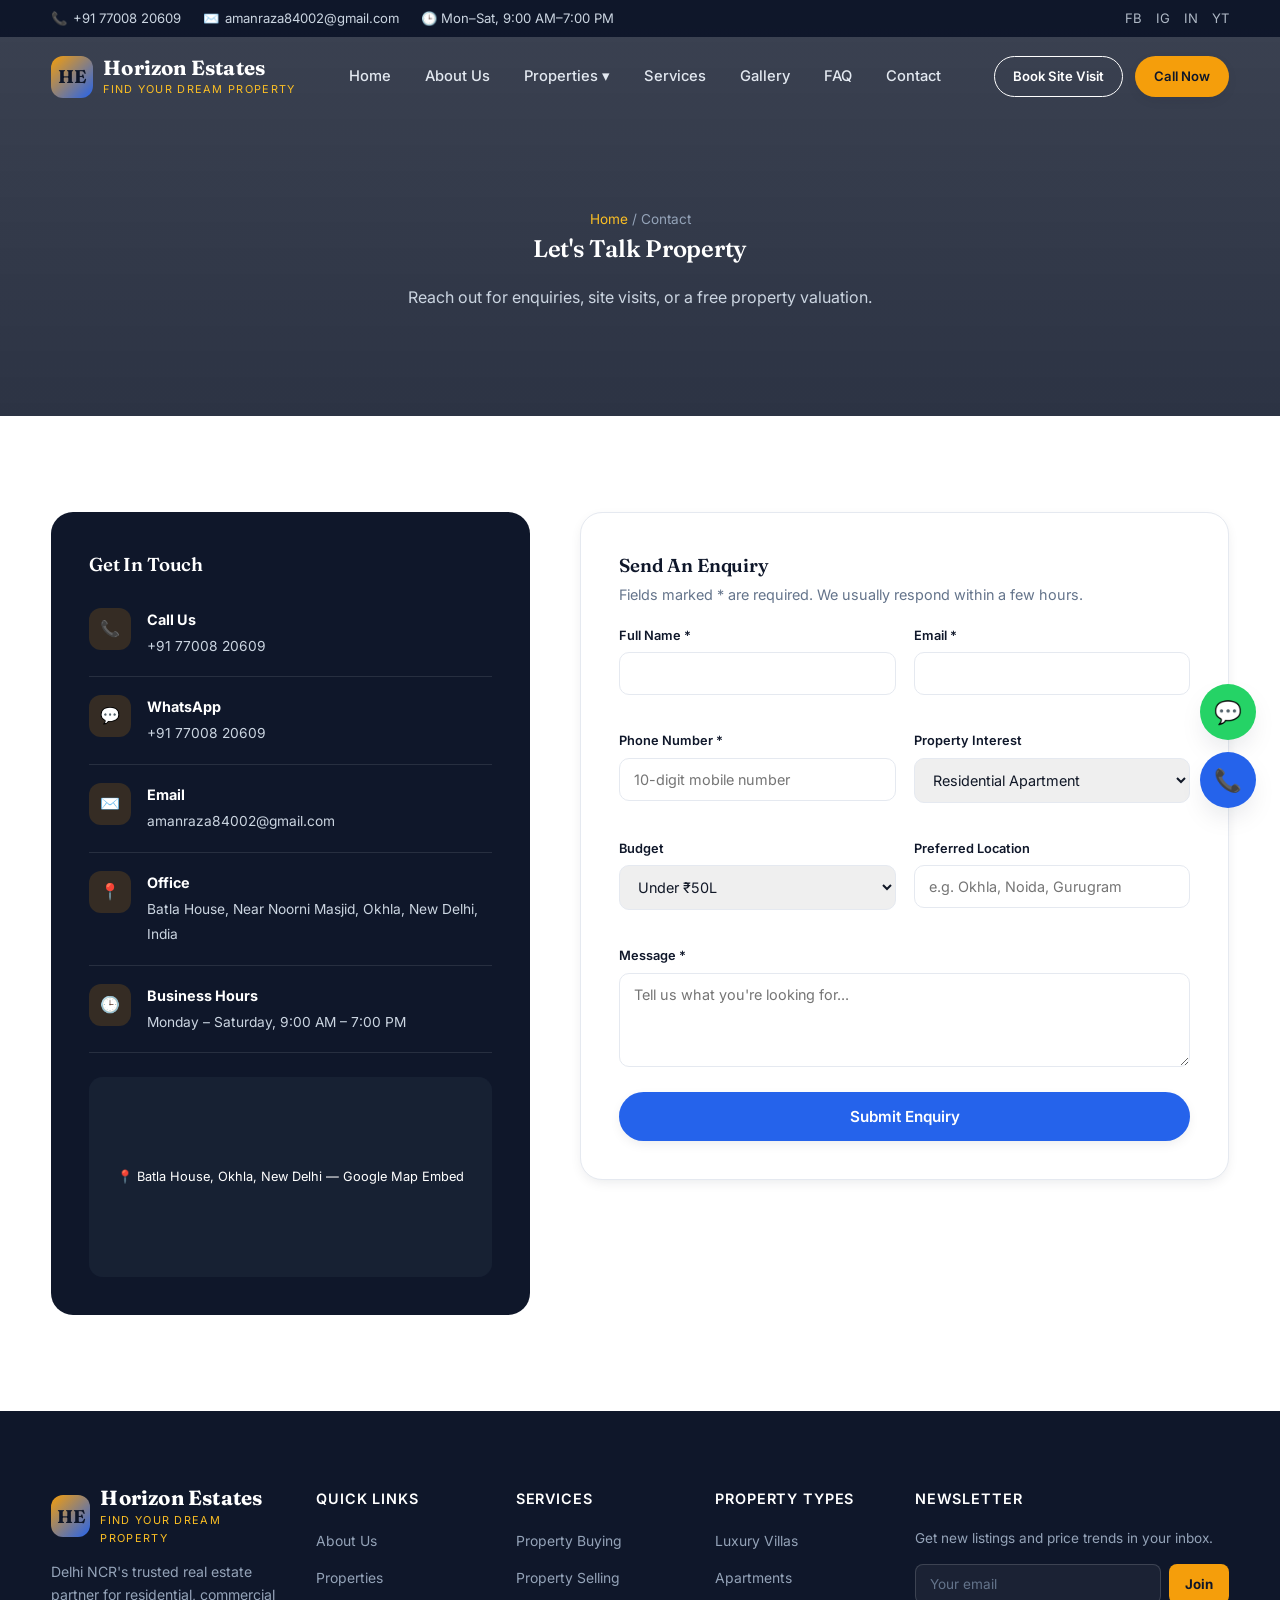
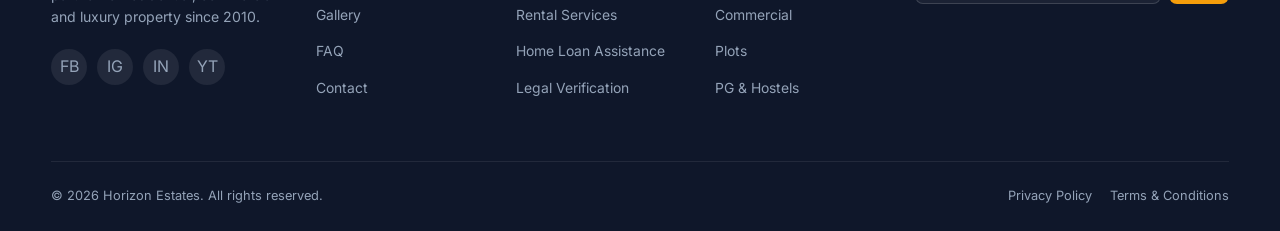
<file: contact.html>
<!DOCTYPE html>
<html lang="en">
<head>
<meta charset="UTF-8">
<meta name="viewport" content="width=device-width, initial-scale=1.0">
<title>Contact Us | Horizon Estates — Book A Site Visit in Delhi NCR</title>
<meta name="description" content="Get in touch with Horizon Estates for property enquiries, site visits and investment guidance. Call +91 77008 20609 or visit our Okhla, New Delhi office.">
<link rel="canonical" href="https://www.horizonestates.in/contact.html">
<meta property="og:title" content="Contact Horizon Estates">
<meta property="og:description" content="Book a site visit or speak with a Horizon Estates property advisor today.">
<meta property="og:type" content="website">
<link rel="preconnect" href="https://fonts.googleapis.com">
<link href="https://fonts.googleapis.com/css2?family=Fraunces:opsz,wght@9..144,500;9..144,600;9..144,700&family=Inter:wght@400;500;600;700;800&display=swap" rel="stylesheet">
<link rel="stylesheet" href="style.css">
</head>
<body>

<div id="page-loader"><div class="loader-ring"></div><div class="loader-brand">Horizon Estates</div></div>
<div class="drawer-backdrop" id="drawerBackdrop"></div>
<nav class="mobile-drawer" id="mobileDrawer">
  <button class="close-drawer" id="closeDrawer" aria-label="Close menu">&times;</button>
  <a href="index.html">Home</a><a href="about.html">About Us</a><a href="properties.html">Properties</a>
  <a href="services.html">Services</a><a href="gallery.html">Gallery</a><a href="faq.html">FAQ</a><a href="contact.html">Contact</a>
  <a href="tel:+917700820609" style="color:#F59E0B;">Call +91 77008 20609</a>
</nav>

<div class="topbar"><div class="container">
  <div class="topbar-links"><span>📞 <a href="tel:+917700820609">+91 77008 20609</a></span><span>✉️ <a href="mailto:amanraza84002@gmail.com">amanraza84002@gmail.com</a></span><span>🕒 Mon–Sat, 9:00 AM–7:00 PM</span></div>
  <div class="topbar-social"><a href="#">FB</a><a href="#">IG</a><a href="#">IN</a><a href="#">YT</a></div>
</div></div>

<header class="site-header" id="siteHeader">
  <div class="container nav">
    <a href="index.html" class="brand"><div class="brand-mark">HE</div><div class="brand-text"><strong>Horizon Estates</strong><span>Find Your Dream Property</span></div></a>
    <ul class="nav-links">
      <li><a href="index.html">Home</a></li>
      <li><a href="about.html">About Us</a></li>
      <li class="has-dropdown"><a href="properties.html">Properties ▾</a>
        <div class="dropdown"><a href="properties.html#residential">Residential</a><a href="properties.html#commercial">Commercial</a><a href="properties.html#villas">Luxury Villas</a><a href="properties.html#apartments">Apartments</a><a href="properties.html#plots">Plots</a><a href="properties.html#pg">PG &amp; Hostels</a><a href="properties.html#hotels">Hotels &amp; Resorts</a><a href="properties.html#farmhouses">Farmhouses</a></div>
      </li>
      <li><a href="services.html">Services</a></li>
      <li><a href="gallery.html">Gallery</a></li>
      <li><a href="faq.html">FAQ</a></li>
      <li><a href="contact.html">Contact</a></li>
    </ul>
    <div class="nav-cta">
      <a href="contact.html" class="btn btn-outline btn-sm" style="border-color:#fff;color:#fff;">Book Site Visit</a>
      <a href="tel:+917700820609" class="btn btn-amber btn-sm">Call Now</a>
      <button class="nav-toggle" id="navToggle" aria-label="Open menu">☰</button>
    </div>
  </div>
</header>

<section class="page-hero">
  <div class="container">
    <div class="breadcrumb"><a href="index.html">Home</a> / Contact</div>
    <h1>Let's Talk Property</h1>
    <p style="color:#cbd5e1;">Reach out for enquiries, site visits, or a free property valuation.</p>
  </div>
</section>

<section>
  <div class="container contact-wrap">
    <div class="reveal">
      <div class="contact-info-card">
        <h3>Get In Touch</h3>
        <div class="contact-row"><div class="icon-badge">📞</div><div><strong>Call Us</strong><a href="tel:+917700820609">+91 77008 20609</a></div></div>
        <div class="contact-row"><div class="icon-badge">💬</div><div><strong>WhatsApp</strong><a href="https://wa.me/917700820609">+91 77008 20609</a></div></div>
        <div class="contact-row"><div class="icon-badge">✉️</div><div><strong>Email</strong><a href="mailto:amanraza84002@gmail.com">amanraza84002@gmail.com</a></div></div>
        <div class="contact-row"><div class="icon-badge">📍</div><div><strong>Office</strong><span>Batla House, Near Noorni Masjid, Okhla, New Delhi, India</span></div></div>
        <div class="contact-row"><div class="icon-badge">🕒</div><div><strong>Business Hours</strong><span>Monday – Saturday, 9:00 AM – 7:00 PM</span></div></div>
        <div class="map-embed"><div class="pin">📍 Batla House, Okhla, New Delhi — Google Map Embed</div></div>
      </div>
    </div>

    <div class="reveal">
      <div class="contact-form">
        <h3>Send An Enquiry</h3>
        <p style="color:var(--muted);font-size:0.9rem;margin-top:-8px;margin-bottom:20px;">Fields marked * are required. We usually respond within a few hours.</p>
        <form id="contactForm" novalidate>
          <div class="form-grid">
            <div class="form-field">
              <label for="fullName">Full Name *</label>
              <input type="text" id="fullName" data-required required>
              <span class="error-msg">Please enter your full name.</span>
            </div>
            <div class="form-field">
              <label for="email">Email *</label>
              <input type="email" id="email" data-required required>
              <span class="error-msg">Please enter a valid email address.</span>
            </div>
            <div class="form-field">
              <label for="phone">Phone Number *</label>
              <input type="tel" id="phone" data-required required placeholder="10-digit mobile number">
              <span class="error-msg">Please enter a valid 10-digit phone number.</span>
            </div>
            <div class="form-field">
              <label for="interest">Property Interest</label>
              <select id="interest">
                <option>Residential Apartment</option><option>Luxury Villa</option><option>Commercial Space</option>
                <option>Plot / Land</option><option>PG / Hostel</option><option>Hotel / Resort</option><option>Farmhouse</option>
              </select>
            </div>
            <div class="form-field">
              <label for="cbudget">Budget</label>
              <select id="cbudget">
                <option>Under ₹50L</option><option>₹50L – ₹1Cr</option><option>₹1Cr – ₹2Cr</option><option>₹2Cr – ₹5Cr</option><option>₹5Cr+</option>
              </select>
            </div>
            <div class="form-field">
              <label for="location">Preferred Location</label>
              <input type="text" id="location" placeholder="e.g. Okhla, Noida, Gurugram">
            </div>
            <div class="form-field full">
              <label for="message">Message *</label>
              <textarea id="message" rows="4" data-required required placeholder="Tell us what you're looking for..."></textarea>
              <span class="error-msg">Please enter a short message.</span>
            </div>
          </div>
          <button type="submit" class="btn btn-primary btn-block">Submit Enquiry</button>
          <div class="form-status" id="formStatus"></div>
        </form>
      </div>
    </div>
  </div>
</section>

<footer>
  <div class="container footer-grid">
    <div class="footer-brand">
      <a href="index.html" class="brand"><div class="brand-mark">HE</div><div class="brand-text"><strong style="color:#fff;">Horizon Estates</strong><span>Find Your Dream Property</span></div></a>
      <p>Delhi NCR's trusted real estate partner for residential, commercial and luxury property since 2010.</p>
      <div class="footer-social"><a href="#">FB</a><a href="#">IG</a><a href="#">IN</a><a href="#">YT</a></div>
    </div>
    <div><h4>Quick Links</h4><ul class="flinks"><li><a href="about.html">About Us</a></li><li><a href="properties.html">Properties</a></li><li><a href="gallery.html">Gallery</a></li><li><a href="faq.html">FAQ</a></li><li><a href="contact.html">Contact</a></li></ul></div>
    <div><h4>Services</h4><ul class="flinks"><li><a href="services.html">Property Buying</a></li><li><a href="services.html">Property Selling</a></li><li><a href="services.html">Rental Services</a></li><li><a href="services.html">Home Loan Assistance</a></li><li><a href="services.html">Legal Verification</a></li></ul></div>
    <div><h4>Property Types</h4><ul class="flinks"><li><a href="properties.html#villas">Luxury Villas</a></li><li><a href="properties.html#apartments">Apartments</a></li><li><a href="properties.html#commercial">Commercial</a></li><li><a href="properties.html#plots">Plots</a></li><li><a href="properties.html#pg">PG &amp; Hostels</a></li></ul></div>
    <div><h4>Newsletter</h4><p style="font-size:0.85rem;">Get new listings and price trends in your inbox.</p>
      <form class="newsletter-form" id="newsletterForm"><input type="email" placeholder="Your email" required aria-label="Email for newsletter"><button type="submit">Join</button></form>
    </div>
  </div>
  <div class="container footer-bottom">
    <span>© <span id="year"></span> Horizon Estates. All rights reserved.</span>
    <div style="display:flex;gap:18px;"><a href="privacy.html">Privacy Policy</a><a href="terms.html">Terms &amp; Conditions</a></div>
  </div>
</footer>

<div class="float-btns">
  <a href="https://wa.me/917700820609" class="float-btn float-whatsapp" aria-label="Chat on WhatsApp">💬</a>
  <a href="tel:+917700820609" class="float-btn float-call" aria-label="Call Horizon Estates">📞</a>
  <button class="float-btn back-top" id="backTop" aria-label="Back to top">↑</button>
</div>

<script src="script.js"></script>
</body>
</html>
</file>
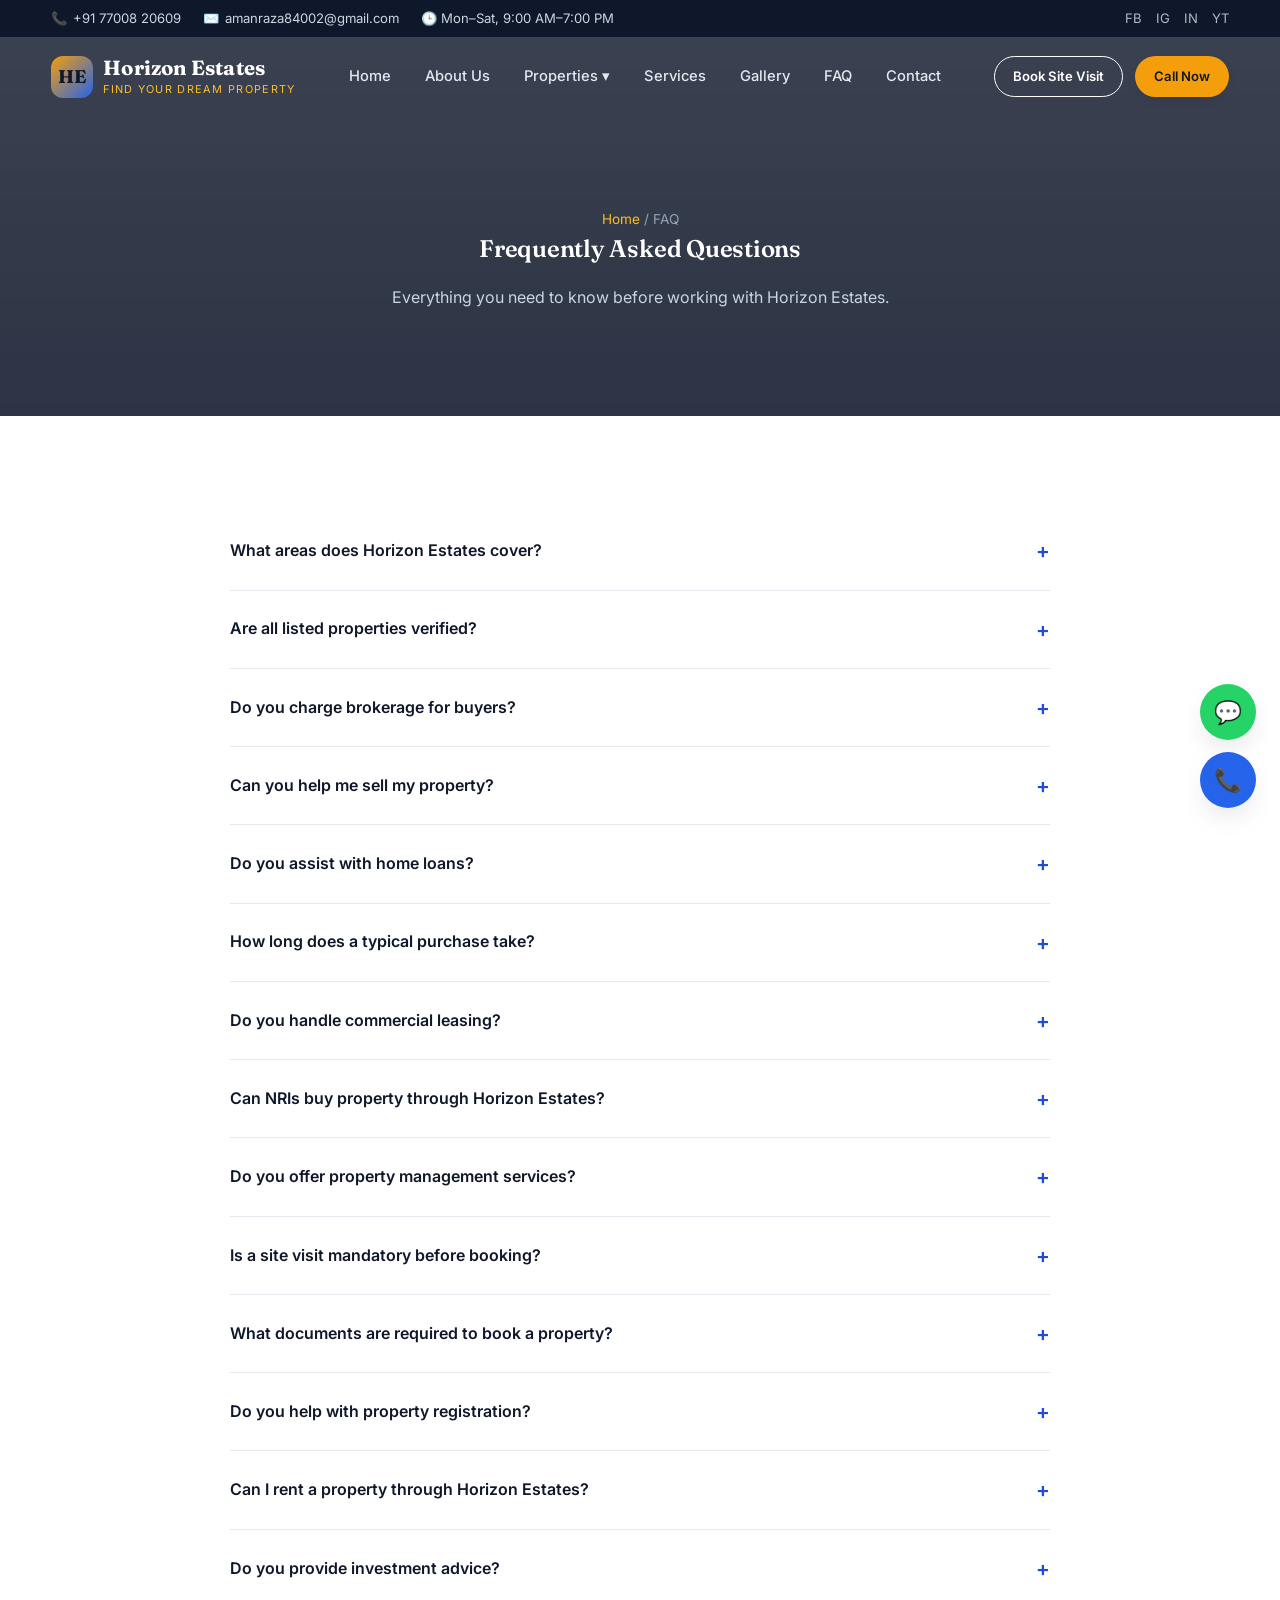
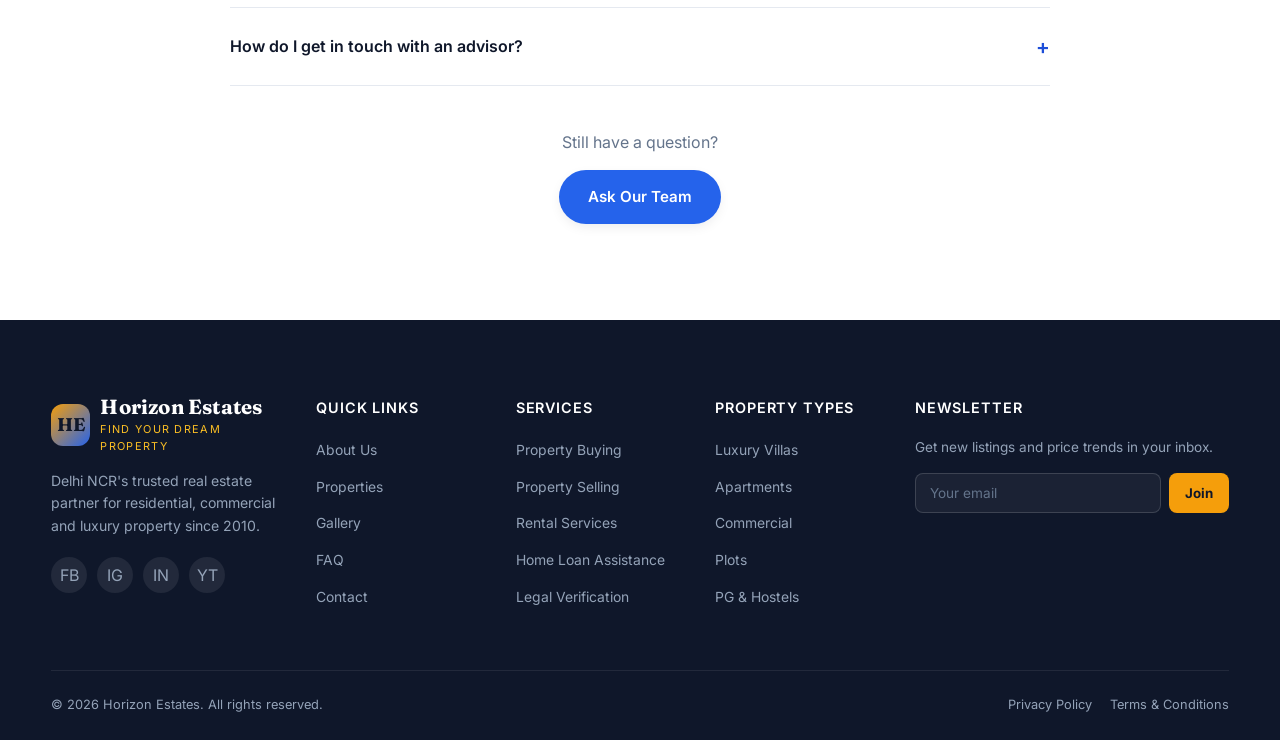
<file: faq.html>
<!DOCTYPE html>
<html lang="en">
<head>
<meta charset="UTF-8">
<meta name="viewport" content="width=device-width, initial-scale=1.0">
<title>FAQ | Horizon Estates — Common Questions About Buying, Selling &amp; Renting</title>
<meta name="description" content="Answers to frequently asked questions about working with Horizon Estates — verification, brokerage, home loans, documentation and more.">
<link rel="canonical" href="https://www.horizonestates.in/faq.html">
<meta property="og:title" content="FAQ | Horizon Estates">
<meta property="og:type" content="website">
<link rel="preconnect" href="https://fonts.googleapis.com">
<link href="https://fonts.googleapis.com/css2?family=Fraunces:opsz,wght@9..144,500;9..144,600;9..144,700&family=Inter:wght@400;500;600;700;800&display=swap" rel="stylesheet">
<link rel="stylesheet" href="style.css">
<script type="application/ld+json">
{
  "@context": "https://schema.org",
  "@type": "FAQPage",
  "mainEntity": [
    {"@type":"Question","name":"What areas does Horizon Estates cover?","acceptedAnswer":{"@type":"Answer","text":"We actively operate across Delhi, Noida, Gurugram, Dwarka, Greater Noida and Faridabad, with select luxury listings in other NCR micro-markets."}},
    {"@type":"Question","name":"Are all listed properties verified?","acceptedAnswer":{"@type":"Answer","text":"Yes. Every property is physically inspected and its title documents are checked by our legal team before it is published."}},
    {"@type":"Question","name":"Do you charge brokerage for buyers?","acceptedAnswer":{"@type":"Answer","text":"Our fee structure is disclosed upfront during your first consultation, with no hidden charges added later."}}
  ]
}
</script>
</head>
<body>
<div id="page-loader"><div class="loader-ring"></div><div class="loader-brand">Horizon Estates</div></div>
<div class="drawer-backdrop" id="drawerBackdrop"></div>
<nav class="mobile-drawer" id="mobileDrawer">
  <button class="close-drawer" id="closeDrawer" aria-label="Close menu">&times;</button>
  <a href="index.html">Home</a><a href="about.html">About Us</a><a href="properties.html">Properties</a>
  <a href="services.html">Services</a><a href="gallery.html">Gallery</a><a href="faq.html">FAQ</a><a href="contact.html">Contact</a>
  <a href="tel:+917700820609" style="color:#F59E0B;">Call +91 77008 20609</a>
</nav>

<div class="topbar"><div class="container">
  <div class="topbar-links"><span>📞 <a href="tel:+917700820609">+91 77008 20609</a></span><span>✉️ <a href="mailto:amanraza84002@gmail.com">amanraza84002@gmail.com</a></span><span>🕒 Mon–Sat, 9:00 AM–7:00 PM</span></div>
  <div class="topbar-social"><a href="#">FB</a><a href="#">IG</a><a href="#">IN</a><a href="#">YT</a></div>
</div></div>

<header class="site-header" id="siteHeader">
  <div class="container nav">
    <a href="index.html" class="brand"><div class="brand-mark">HE</div><div class="brand-text"><strong>Horizon Estates</strong><span>Find Your Dream Property</span></div></a>
    <ul class="nav-links">
      <li><a href="index.html">Home</a></li>
      <li><a href="about.html">About Us</a></li>
      <li class="has-dropdown"><a href="properties.html">Properties ▾</a>
        <div class="dropdown"><a href="properties.html#residential">Residential</a><a href="properties.html#commercial">Commercial</a><a href="properties.html#villas">Luxury Villas</a><a href="properties.html#apartments">Apartments</a><a href="properties.html#plots">Plots</a><a href="properties.html#pg">PG &amp; Hostels</a><a href="properties.html#hotels">Hotels &amp; Resorts</a><a href="properties.html#farmhouses">Farmhouses</a></div>
      </li>
      <li><a href="services.html">Services</a></li>
      <li><a href="gallery.html">Gallery</a></li>
      <li><a href="faq.html">FAQ</a></li>
      <li><a href="contact.html">Contact</a></li>
    </ul>
    <div class="nav-cta">
      <a href="contact.html" class="btn btn-outline btn-sm" style="border-color:#fff;color:#fff;">Book Site Visit</a>
      <a href="tel:+917700820609" class="btn btn-amber btn-sm">Call Now</a>
      <button class="nav-toggle" id="navToggle" aria-label="Open menu">☰</button>
    </div>
  </div>
</header>
<section class="page-hero">
  <div class="container">
    <div class="breadcrumb"><a href="index.html">Home</a> / FAQ</div>
    <h1>Frequently Asked Questions</h1>
    <p style="color:#cbd5e1;">Everything you need to know before working with Horizon Estates.</p>
  </div>
</section>

<section>
  <div class="container">
    <div class="faq-list">
      <div class="faq-item"><div class="faq-q">What areas does Horizon Estates cover? <span class="icon">+</span></div><div class="faq-a">We actively operate across Delhi, Noida, Gurugram, Dwarka, Greater Noida and Faridabad, with select luxury listings in other NCR micro-markets.</div></div>
      <div class="faq-item"><div class="faq-q">Are all listed properties verified? <span class="icon">+</span></div><div class="faq-a">Yes. Every property is physically inspected and its title documents are checked by our legal team before it is published on our platform.</div></div>
      <div class="faq-item"><div class="faq-q">Do you charge brokerage for buyers? <span class="icon">+</span></div><div class="faq-a">Our fee structure is disclosed upfront during your first consultation — there are no hidden charges added later in the process.</div></div>
      <div class="faq-item"><div class="faq-q">Can you help me sell my property? <span class="icon">+</span></div><div class="faq-a">Yes, we offer professional valuation, listing photography, marketing and buyer screening as part of our property selling service.</div></div>
      <div class="faq-item"><div class="faq-q">Do you assist with home loans? <span class="icon">+</span></div><div class="faq-a">We work with leading banks and NBFCs to help you check eligibility and secure competitive interest rates on your home loan.</div></div>
      <div class="faq-item"><div class="faq-q">How long does a typical purchase take? <span class="icon">+</span></div><div class="faq-a">For a ready-to-move property with clear title, the process from shortlist to registration usually takes 3–6 weeks.</div></div>
      <div class="faq-item"><div class="faq-q">Do you handle commercial leasing? <span class="icon">+</span></div><div class="faq-a">Yes, we assist businesses with office, retail and warehouse leasing, including lease negotiation and documentation.</div></div>
      <div class="faq-item"><div class="faq-q">Can NRIs buy property through Horizon Estates? <span class="icon">+</span></div><div class="faq-a">Yes, we regularly assist NRI clients with remote property search, virtual site visits and documentation support.</div></div>
      <div class="faq-item"><div class="faq-q">Do you offer property management services? <span class="icon">+</span></div><div class="faq-a">We provide maintenance coordination, rent collection and tenant management for owners who don't reside near their property.</div></div>
      <div class="faq-item"><div class="faq-q">Is a site visit mandatory before booking? <span class="icon">+</span></div><div class="faq-a">We strongly recommend it and arrange visits at your convenience — including weekend slots — before you finalize any property.</div></div>
      <div class="faq-item"><div class="faq-q">What documents are required to book a property? <span class="icon">+</span></div><div class="faq-a">Typically PAN card, address proof, photographs and bank statements; our team shares an exact checklist based on your chosen property.</div></div>
      <div class="faq-item"><div class="faq-q">Do you help with property registration? <span class="icon">+</span></div><div class="faq-a">Yes, our documentation team coordinates stamp duty payment, sale deed drafting and sub-registrar office formalities.</div></div>
      <div class="faq-item"><div class="faq-q">Can I rent a property through Horizon Estates? <span class="icon">+</span></div><div class="faq-a">Yes, we list verified rental properties and handle tenant screening, agreements and move-in coordination.</div></div>
      <div class="faq-item"><div class="faq-q">Do you provide investment advice? <span class="icon">+</span></div><div class="faq-a">Our advisors share market data on price trends, rental yield and upcoming infrastructure to help guide investment decisions.</div></div>
      <div class="faq-item"><div class="faq-q">How do I get in touch with an advisor? <span class="icon">+</span></div><div class="faq-a">Call or WhatsApp us at +91 77008 20609, email amanraza84002@gmail.com, or fill out the contact form and we'll respond within a few hours.</div></div>
    </div>
    <div style="text-align:center;margin-top:44px;">
      <p style="color:var(--muted);margin-bottom:14px;">Still have a question?</p>
      <a href="contact.html" class="btn btn-primary">Ask Our Team</a>
    </div>
  </div>
</section>
<footer>
  <div class="container footer-grid">
    <div class="footer-brand">
      <a href="index.html" class="brand"><div class="brand-mark">HE</div><div class="brand-text"><strong style="color:#fff;">Horizon Estates</strong><span>Find Your Dream Property</span></div></a>
      <p>Delhi NCR's trusted real estate partner for residential, commercial and luxury property since 2010.</p>
      <div class="footer-social"><a href="#">FB</a><a href="#">IG</a><a href="#">IN</a><a href="#">YT</a></div>
    </div>
    <div><h4>Quick Links</h4><ul class="flinks"><li><a href="about.html">About Us</a></li><li><a href="properties.html">Properties</a></li><li><a href="gallery.html">Gallery</a></li><li><a href="faq.html">FAQ</a></li><li><a href="contact.html">Contact</a></li></ul></div>
    <div><h4>Services</h4><ul class="flinks"><li><a href="services.html">Property Buying</a></li><li><a href="services.html">Property Selling</a></li><li><a href="services.html">Rental Services</a></li><li><a href="services.html">Home Loan Assistance</a></li><li><a href="services.html">Legal Verification</a></li></ul></div>
    <div><h4>Property Types</h4><ul class="flinks"><li><a href="properties.html#villas">Luxury Villas</a></li><li><a href="properties.html#apartments">Apartments</a></li><li><a href="properties.html#commercial">Commercial</a></li><li><a href="properties.html#plots">Plots</a></li><li><a href="properties.html#pg">PG &amp; Hostels</a></li></ul></div>
    <div><h4>Newsletter</h4><p style="font-size:0.85rem;">Get new listings and price trends in your inbox.</p>
      <form class="newsletter-form" id="newsletterForm"><input type="email" placeholder="Your email" required aria-label="Email for newsletter"><button type="submit">Join</button></form>
    </div>
  </div>
  <div class="container footer-bottom">
    <span>© <span id="year"></span> Horizon Estates. All rights reserved.</span>
    <div style="display:flex;gap:18px;"><a href="privacy.html">Privacy Policy</a><a href="terms.html">Terms &amp; Conditions</a></div>
  </div>
</footer>

<div class="float-btns">
  <a href="https://wa.me/917700820609" class="float-btn float-whatsapp" aria-label="Chat on WhatsApp">💬</a>
  <a href="tel:+917700820609" class="float-btn float-call" aria-label="Call Horizon Estates">📞</a>
  <button class="float-btn back-top" id="backTop" aria-label="Back to top">↑</button>
</div>

<script src="script.js"></script>
</body>
</html>
</file>
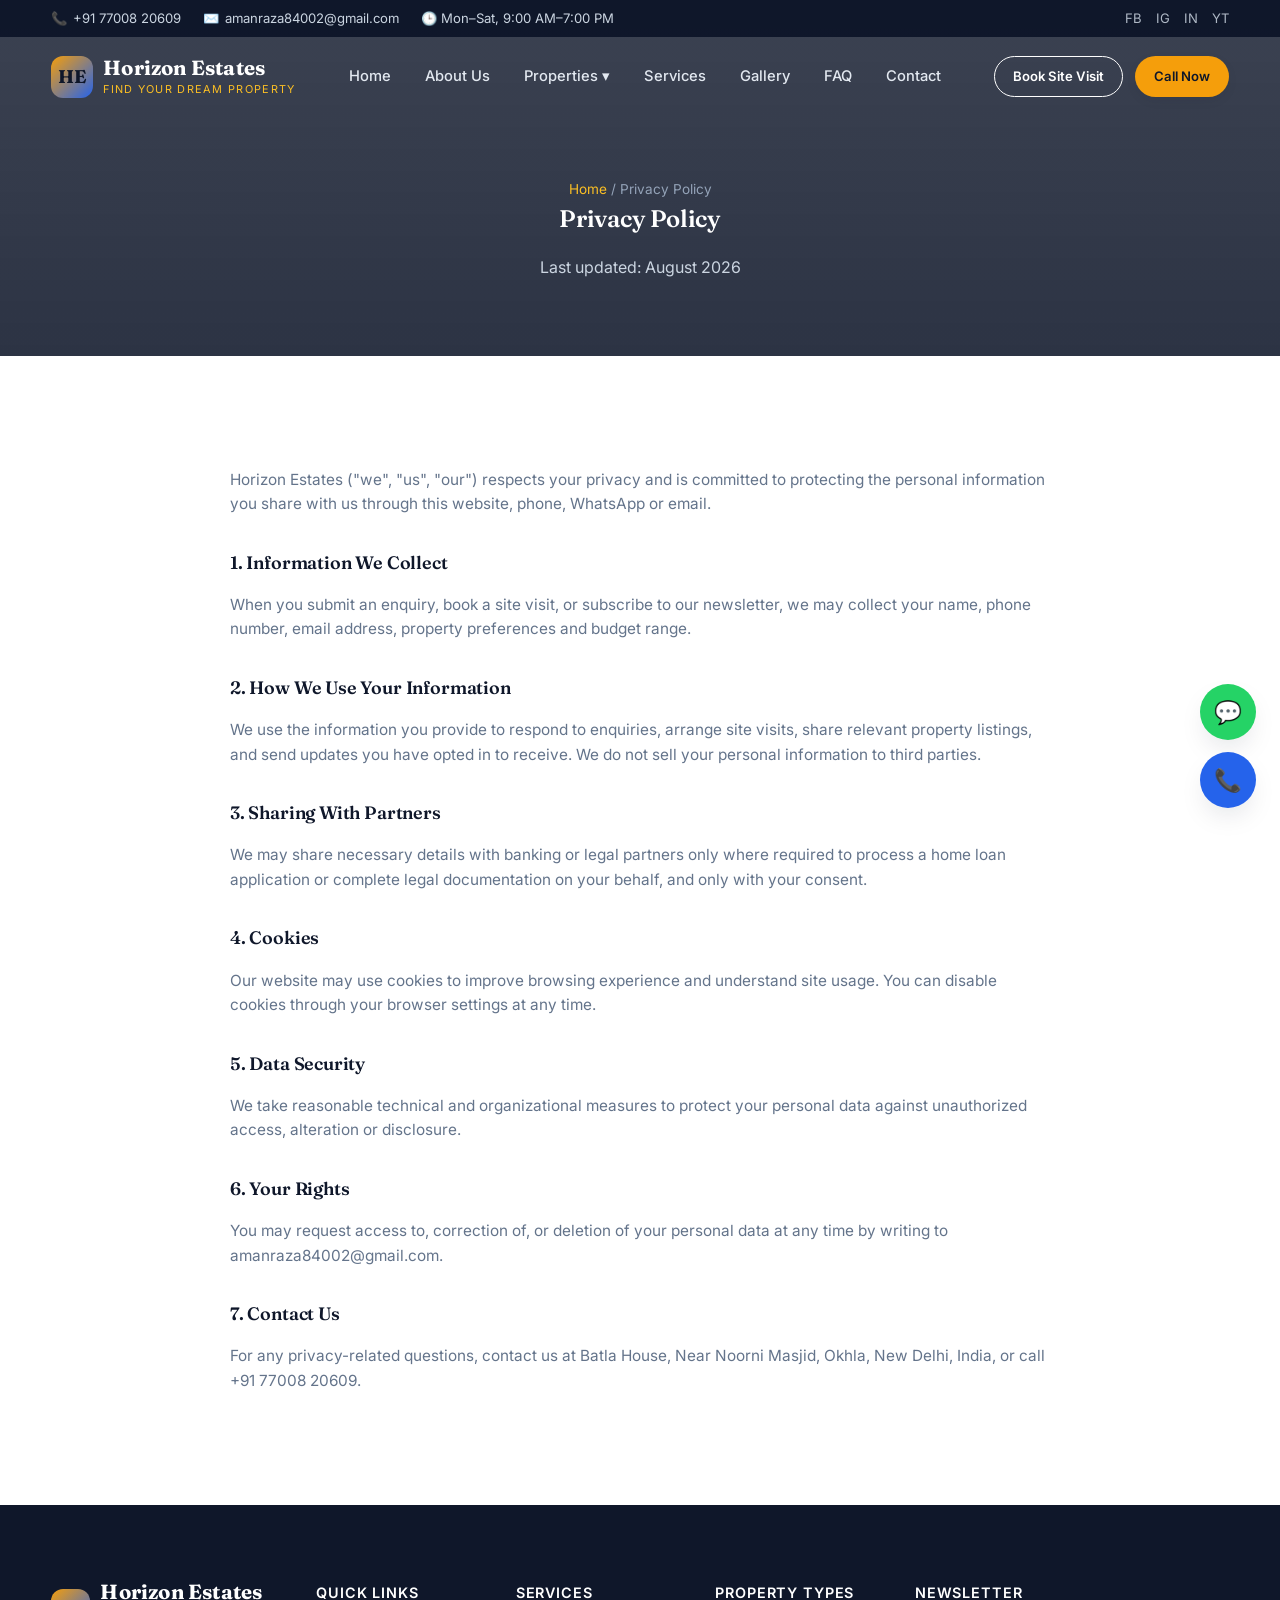
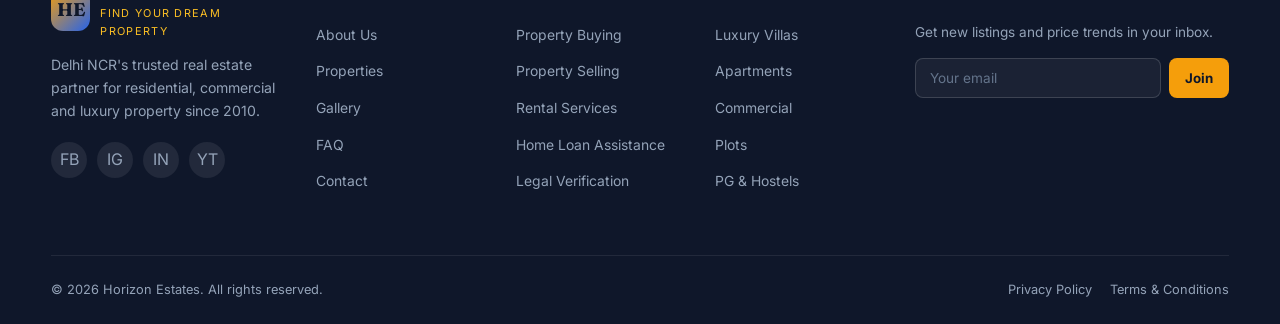
<file: privacy.html>
<!DOCTYPE html>
<html lang="en">
<head>
<meta charset="UTF-8">
<meta name="viewport" content="width=device-width, initial-scale=1.0">
<title>Privacy Policy | Horizon Estates</title>
<meta name="description" content="Read Horizon Estates' privacy policy to understand how we collect, use and protect your personal information.">
<link rel="canonical" href="https://www.horizonestates.in/privacy.html">
<meta name="robots" content="noindex, follow">
<link rel="preconnect" href="https://fonts.googleapis.com">
<link href="https://fonts.googleapis.com/css2?family=Fraunces:opsz,wght@9..144,500;9..144,600;9..144,700&family=Inter:wght@400;500;600;700;800&display=swap" rel="stylesheet">
<link rel="stylesheet" href="style.css">
</head>
<body>
<div id="page-loader"><div class="loader-ring"></div><div class="loader-brand">Horizon Estates</div></div>
<div class="drawer-backdrop" id="drawerBackdrop"></div>
<nav class="mobile-drawer" id="mobileDrawer">
  <button class="close-drawer" id="closeDrawer" aria-label="Close menu">&times;</button>
  <a href="index.html">Home</a><a href="about.html">About Us</a><a href="properties.html">Properties</a>
  <a href="services.html">Services</a><a href="gallery.html">Gallery</a><a href="faq.html">FAQ</a><a href="contact.html">Contact</a>
  <a href="tel:+917700820609" style="color:#F59E0B;">Call +91 77008 20609</a>
</nav>

<div class="topbar"><div class="container">
  <div class="topbar-links"><span>📞 <a href="tel:+917700820609">+91 77008 20609</a></span><span>✉️ <a href="mailto:amanraza84002@gmail.com">amanraza84002@gmail.com</a></span><span>🕒 Mon–Sat, 9:00 AM–7:00 PM</span></div>
  <div class="topbar-social"><a href="#">FB</a><a href="#">IG</a><a href="#">IN</a><a href="#">YT</a></div>
</div></div>

<header class="site-header" id="siteHeader">
  <div class="container nav">
    <a href="index.html" class="brand"><div class="brand-mark">HE</div><div class="brand-text"><strong>Horizon Estates</strong><span>Find Your Dream Property</span></div></a>
    <ul class="nav-links">
      <li><a href="index.html">Home</a></li>
      <li><a href="about.html">About Us</a></li>
      <li class="has-dropdown"><a href="properties.html">Properties ▾</a>
        <div class="dropdown"><a href="properties.html#residential">Residential</a><a href="properties.html#commercial">Commercial</a><a href="properties.html#villas">Luxury Villas</a><a href="properties.html#apartments">Apartments</a><a href="properties.html#plots">Plots</a><a href="properties.html#pg">PG &amp; Hostels</a><a href="properties.html#hotels">Hotels &amp; Resorts</a><a href="properties.html#farmhouses">Farmhouses</a></div>
      </li>
      <li><a href="services.html">Services</a></li>
      <li><a href="gallery.html">Gallery</a></li>
      <li><a href="faq.html">FAQ</a></li>
      <li><a href="contact.html">Contact</a></li>
    </ul>
    <div class="nav-cta">
      <a href="contact.html" class="btn btn-outline btn-sm" style="border-color:#fff;color:#fff;">Book Site Visit</a>
      <a href="tel:+917700820609" class="btn btn-amber btn-sm">Call Now</a>
      <button class="nav-toggle" id="navToggle" aria-label="Open menu">☰</button>
    </div>
  </div>
</header>
<section class="page-hero" style="padding:150px 0 60px;">
  <div class="container">
    <div class="breadcrumb"><a href="index.html">Home</a> / Privacy Policy</div>
    <h1>Privacy Policy</h1>
    <p style="color:#cbd5e1;">Last updated: August 2026</p>
  </div>
</section>

<section>
  <div class="container" style="max-width:820px;">
    <div class="reveal" style="color:var(--muted);font-size:0.96rem;">
      <p>Horizon Estates ("we", "us", "our") respects your privacy and is committed to protecting the personal information you share with us through this website, phone, WhatsApp or email.</p>

      <h3 style="color:var(--navy);margin-top:32px;">1. Information We Collect</h3>
      <p>When you submit an enquiry, book a site visit, or subscribe to our newsletter, we may collect your name, phone number, email address, property preferences and budget range.</p>

      <h3 style="color:var(--navy);margin-top:32px;">2. How We Use Your Information</h3>
      <p>We use the information you provide to respond to enquiries, arrange site visits, share relevant property listings, and send updates you have opted in to receive. We do not sell your personal information to third parties.</p>

      <h3 style="color:var(--navy);margin-top:32px;">3. Sharing With Partners</h3>
      <p>We may share necessary details with banking or legal partners only where required to process a home loan application or complete legal documentation on your behalf, and only with your consent.</p>

      <h3 style="color:var(--navy);margin-top:32px;">4. Cookies</h3>
      <p>Our website may use cookies to improve browsing experience and understand site usage. You can disable cookies through your browser settings at any time.</p>

      <h3 style="color:var(--navy);margin-top:32px;">5. Data Security</h3>
      <p>We take reasonable technical and organizational measures to protect your personal data against unauthorized access, alteration or disclosure.</p>

      <h3 style="color:var(--navy);margin-top:32px;">6. Your Rights</h3>
      <p>You may request access to, correction of, or deletion of your personal data at any time by writing to amanraza84002@gmail.com.</p>

      <h3 style="color:var(--navy);margin-top:32px;">7. Contact Us</h3>
      <p>For any privacy-related questions, contact us at Batla House, Near Noorni Masjid, Okhla, New Delhi, India, or call +91 77008 20609.</p>
    </div>
  </div>
</section>
<footer>
  <div class="container footer-grid">
    <div class="footer-brand">
      <a href="index.html" class="brand"><div class="brand-mark">HE</div><div class="brand-text"><strong style="color:#fff;">Horizon Estates</strong><span>Find Your Dream Property</span></div></a>
      <p>Delhi NCR's trusted real estate partner for residential, commercial and luxury property since 2010.</p>
      <div class="footer-social"><a href="#">FB</a><a href="#">IG</a><a href="#">IN</a><a href="#">YT</a></div>
    </div>
    <div><h4>Quick Links</h4><ul class="flinks"><li><a href="about.html">About Us</a></li><li><a href="properties.html">Properties</a></li><li><a href="gallery.html">Gallery</a></li><li><a href="faq.html">FAQ</a></li><li><a href="contact.html">Contact</a></li></ul></div>
    <div><h4>Services</h4><ul class="flinks"><li><a href="services.html">Property Buying</a></li><li><a href="services.html">Property Selling</a></li><li><a href="services.html">Rental Services</a></li><li><a href="services.html">Home Loan Assistance</a></li><li><a href="services.html">Legal Verification</a></li></ul></div>
    <div><h4>Property Types</h4><ul class="flinks"><li><a href="properties.html#villas">Luxury Villas</a></li><li><a href="properties.html#apartments">Apartments</a></li><li><a href="properties.html#commercial">Commercial</a></li><li><a href="properties.html#plots">Plots</a></li><li><a href="properties.html#pg">PG &amp; Hostels</a></li></ul></div>
    <div><h4>Newsletter</h4><p style="font-size:0.85rem;">Get new listings and price trends in your inbox.</p>
      <form class="newsletter-form" id="newsletterForm"><input type="email" placeholder="Your email" required aria-label="Email for newsletter"><button type="submit">Join</button></form>
    </div>
  </div>
  <div class="container footer-bottom">
    <span>© <span id="year"></span> Horizon Estates. All rights reserved.</span>
    <div style="display:flex;gap:18px;"><a href="privacy.html">Privacy Policy</a><a href="terms.html">Terms &amp; Conditions</a></div>
  </div>
</footer>

<div class="float-btns">
  <a href="https://wa.me/917700820609" class="float-btn float-whatsapp" aria-label="Chat on WhatsApp">💬</a>
  <a href="tel:+917700820609" class="float-btn float-call" aria-label="Call Horizon Estates">📞</a>
  <button class="float-btn back-top" id="backTop" aria-label="Back to top">↑</button>
</div>

<script src="script.js"></script>
</body>
</html>
</file>
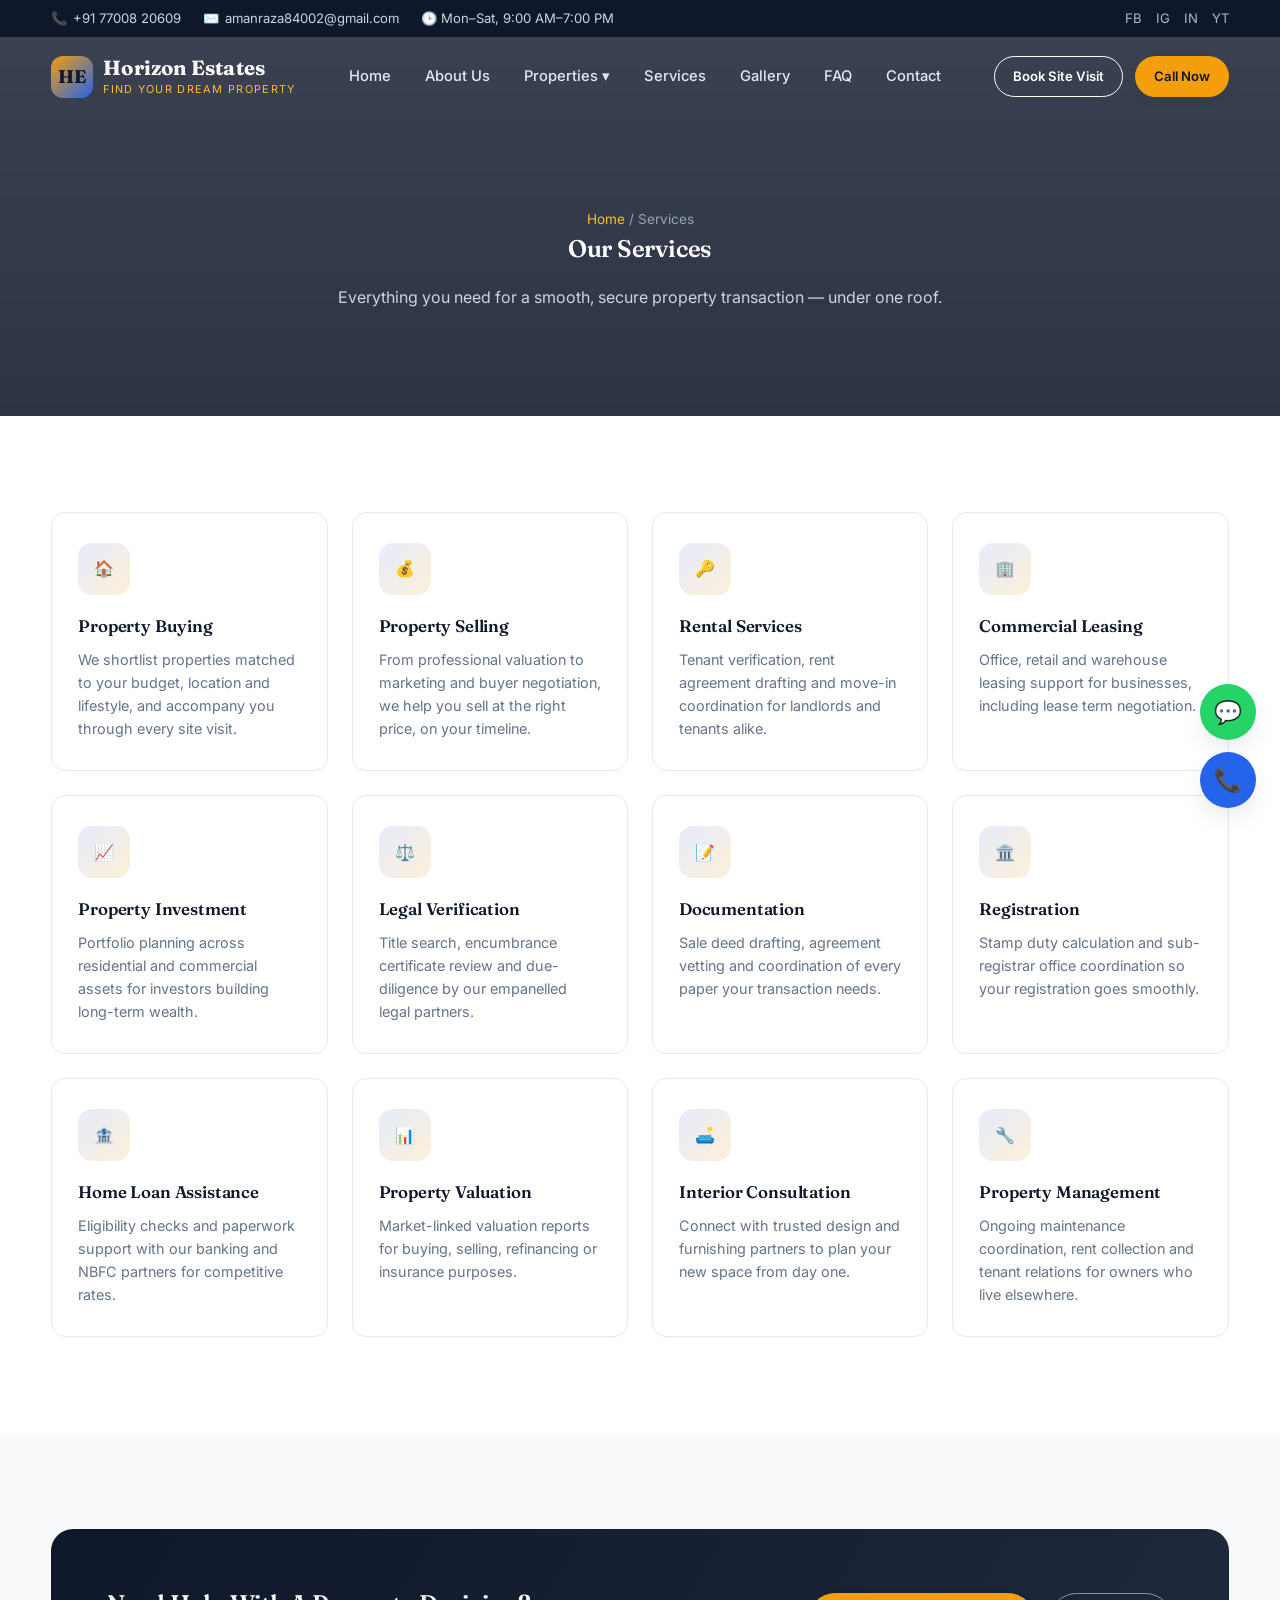
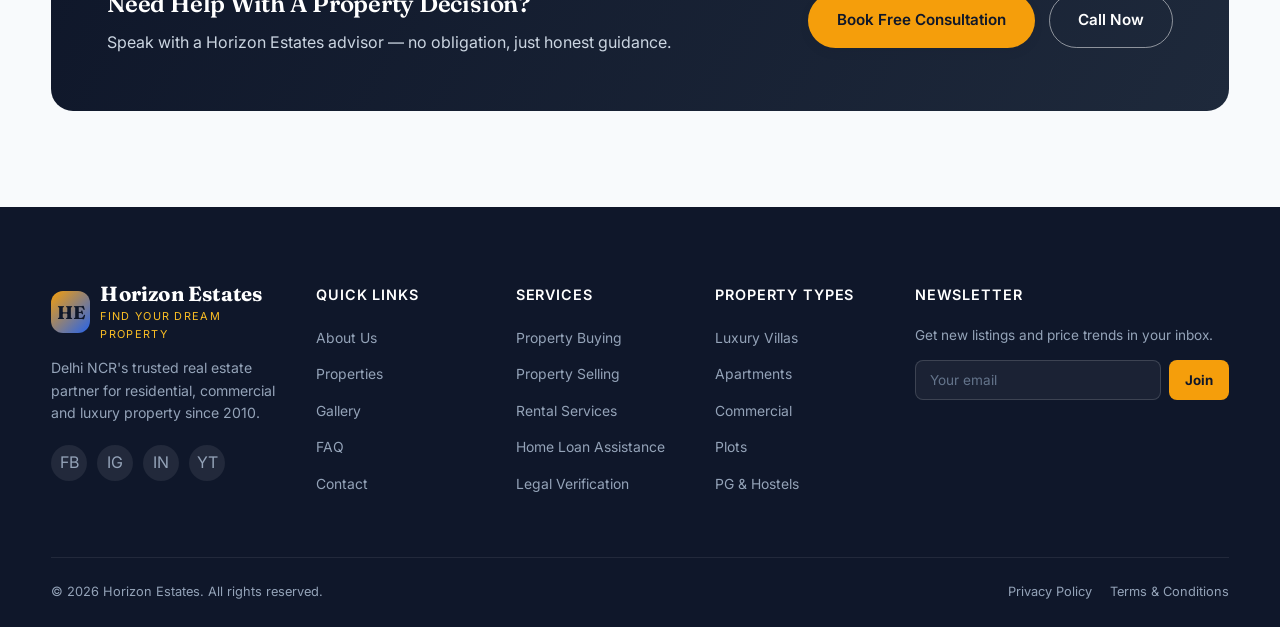
<file: services.html>
<!DOCTYPE html>
<html lang="en">
<head>
<meta charset="UTF-8">
<meta name="viewport" content="width=device-width, initial-scale=1.0">
<title>Our Services | Horizon Estates — Buying, Selling, Leasing &amp; Legal Support</title>
<meta name="description" content="Explore Horizon Estates' full range of real estate services: buying, selling, rentals, commercial leasing, legal verification, loans and property management.">
<link rel="canonical" href="https://www.horizonestates.in/services.html">
<meta property="og:title" content="Services | Horizon Estates">
<meta property="og:description" content="End-to-end real estate services across Delhi NCR.">
<meta property="og:type" content="website">
<link rel="preconnect" href="https://fonts.googleapis.com">
<link href="https://fonts.googleapis.com/css2?family=Fraunces:opsz,wght@9..144,500;9..144,600;9..144,700&family=Inter:wght@400;500;600;700;800&display=swap" rel="stylesheet">
<link rel="stylesheet" href="style.css">
</head>
<body>
<div id="page-loader"><div class="loader-ring"></div><div class="loader-brand">Horizon Estates</div></div>
<div class="drawer-backdrop" id="drawerBackdrop"></div>
<nav class="mobile-drawer" id="mobileDrawer">
  <button class="close-drawer" id="closeDrawer" aria-label="Close menu">&times;</button>
  <a href="index.html">Home</a><a href="about.html">About Us</a><a href="properties.html">Properties</a>
  <a href="services.html">Services</a><a href="gallery.html">Gallery</a><a href="faq.html">FAQ</a><a href="contact.html">Contact</a>
  <a href="tel:+917700820609" style="color:#F59E0B;">Call +91 77008 20609</a>
</nav>

<div class="topbar"><div class="container">
  <div class="topbar-links"><span>📞 <a href="tel:+917700820609">+91 77008 20609</a></span><span>✉️ <a href="mailto:amanraza84002@gmail.com">amanraza84002@gmail.com</a></span><span>🕒 Mon–Sat, 9:00 AM–7:00 PM</span></div>
  <div class="topbar-social"><a href="#">FB</a><a href="#">IG</a><a href="#">IN</a><a href="#">YT</a></div>
</div></div>

<header class="site-header" id="siteHeader">
  <div class="container nav">
    <a href="index.html" class="brand"><div class="brand-mark">HE</div><div class="brand-text"><strong>Horizon Estates</strong><span>Find Your Dream Property</span></div></a>
    <ul class="nav-links">
      <li><a href="index.html">Home</a></li>
      <li><a href="about.html">About Us</a></li>
      <li class="has-dropdown"><a href="properties.html">Properties ▾</a>
        <div class="dropdown"><a href="properties.html#residential">Residential</a><a href="properties.html#commercial">Commercial</a><a href="properties.html#villas">Luxury Villas</a><a href="properties.html#apartments">Apartments</a><a href="properties.html#plots">Plots</a><a href="properties.html#pg">PG &amp; Hostels</a><a href="properties.html#hotels">Hotels &amp; Resorts</a><a href="properties.html#farmhouses">Farmhouses</a></div>
      </li>
      <li><a href="services.html">Services</a></li>
      <li><a href="gallery.html">Gallery</a></li>
      <li><a href="faq.html">FAQ</a></li>
      <li><a href="contact.html">Contact</a></li>
    </ul>
    <div class="nav-cta">
      <a href="contact.html" class="btn btn-outline btn-sm" style="border-color:#fff;color:#fff;">Book Site Visit</a>
      <a href="tel:+917700820609" class="btn btn-amber btn-sm">Call Now</a>
      <button class="nav-toggle" id="navToggle" aria-label="Open menu">☰</button>
    </div>
  </div>
</header>
<section class="page-hero">
  <div class="container">
    <div class="breadcrumb"><a href="index.html">Home</a> / Services</div>
    <h1>Our Services</h1>
    <p style="color:#cbd5e1;">Everything you need for a smooth, secure property transaction — under one roof.</p>
  </div>
</section>

<section>
  <div class="container">
    <div class="services-grid">
      <div class="service-card reveal"><div class="service-icon">🏠</div><h3>Property Buying</h3><p>We shortlist properties matched to your budget, location and lifestyle, and accompany you through every site visit.</p></div>
      <div class="service-card reveal"><div class="service-icon">💰</div><h3>Property Selling</h3><p>From professional valuation to marketing and buyer negotiation, we help you sell at the right price, on your timeline.</p></div>
      <div class="service-card reveal"><div class="service-icon">🔑</div><h3>Rental Services</h3><p>Tenant verification, rent agreement drafting and move-in coordination for landlords and tenants alike.</p></div>
      <div class="service-card reveal"><div class="service-icon">🏢</div><h3>Commercial Leasing</h3><p>Office, retail and warehouse leasing support for businesses, including lease term negotiation.</p></div>
      <div class="service-card reveal"><div class="service-icon">📈</div><h3>Property Investment</h3><p>Portfolio planning across residential and commercial assets for investors building long-term wealth.</p></div>
      <div class="service-card reveal"><div class="service-icon">⚖️</div><h3>Legal Verification</h3><p>Title search, encumbrance certificate review and due-diligence by our empanelled legal partners.</p></div>
      <div class="service-card reveal"><div class="service-icon">📝</div><h3>Documentation</h3><p>Sale deed drafting, agreement vetting and coordination of every paper your transaction needs.</p></div>
      <div class="service-card reveal"><div class="service-icon">🏛️</div><h3>Registration</h3><p>Stamp duty calculation and sub-registrar office coordination so your registration goes smoothly.</p></div>
      <div class="service-card reveal"><div class="service-icon">🏦</div><h3>Home Loan Assistance</h3><p>Eligibility checks and paperwork support with our banking and NBFC partners for competitive rates.</p></div>
      <div class="service-card reveal"><div class="service-icon">📊</div><h3>Property Valuation</h3><p>Market-linked valuation reports for buying, selling, refinancing or insurance purposes.</p></div>
      <div class="service-card reveal"><div class="service-icon">🛋️</div><h3>Interior Consultation</h3><p>Connect with trusted design and furnishing partners to plan your new space from day one.</p></div>
      <div class="service-card reveal"><div class="service-icon">🔧</div><h3>Property Management</h3><p>Ongoing maintenance coordination, rent collection and tenant relations for owners who live elsewhere.</p></div>
    </div>
  </div>
</section>

<section class="section-alt">
  <div class="container">
    <div class="cta-band reveal">
      <div><h2>Need Help With A Property Decision?</h2><p>Speak with a Horizon Estates advisor — no obligation, just honest guidance.</p></div>
      <div style="display:flex;gap:14px;flex-wrap:wrap;"><a href="contact.html" class="btn btn-amber">Book Free Consultation</a><a href="tel:+917700820609" class="btn btn-ghost">Call Now</a></div>
    </div>
  </div>
</section>
<footer>
  <div class="container footer-grid">
    <div class="footer-brand">
      <a href="index.html" class="brand"><div class="brand-mark">HE</div><div class="brand-text"><strong style="color:#fff;">Horizon Estates</strong><span>Find Your Dream Property</span></div></a>
      <p>Delhi NCR's trusted real estate partner for residential, commercial and luxury property since 2010.</p>
      <div class="footer-social"><a href="#">FB</a><a href="#">IG</a><a href="#">IN</a><a href="#">YT</a></div>
    </div>
    <div><h4>Quick Links</h4><ul class="flinks"><li><a href="about.html">About Us</a></li><li><a href="properties.html">Properties</a></li><li><a href="gallery.html">Gallery</a></li><li><a href="faq.html">FAQ</a></li><li><a href="contact.html">Contact</a></li></ul></div>
    <div><h4>Services</h4><ul class="flinks"><li><a href="services.html">Property Buying</a></li><li><a href="services.html">Property Selling</a></li><li><a href="services.html">Rental Services</a></li><li><a href="services.html">Home Loan Assistance</a></li><li><a href="services.html">Legal Verification</a></li></ul></div>
    <div><h4>Property Types</h4><ul class="flinks"><li><a href="properties.html#villas">Luxury Villas</a></li><li><a href="properties.html#apartments">Apartments</a></li><li><a href="properties.html#commercial">Commercial</a></li><li><a href="properties.html#plots">Plots</a></li><li><a href="properties.html#pg">PG &amp; Hostels</a></li></ul></div>
    <div><h4>Newsletter</h4><p style="font-size:0.85rem;">Get new listings and price trends in your inbox.</p>
      <form class="newsletter-form" id="newsletterForm"><input type="email" placeholder="Your email" required aria-label="Email for newsletter"><button type="submit">Join</button></form>
    </div>
  </div>
  <div class="container footer-bottom">
    <span>© <span id="year"></span> Horizon Estates. All rights reserved.</span>
    <div style="display:flex;gap:18px;"><a href="privacy.html">Privacy Policy</a><a href="terms.html">Terms &amp; Conditions</a></div>
  </div>
</footer>

<div class="float-btns">
  <a href="https://wa.me/917700820609" class="float-btn float-whatsapp" aria-label="Chat on WhatsApp">💬</a>
  <a href="tel:+917700820609" class="float-btn float-call" aria-label="Call Horizon Estates">📞</a>
  <button class="float-btn back-top" id="backTop" aria-label="Back to top">↑</button>
</div>

<script src="script.js"></script>
</body>
</html>
</file>
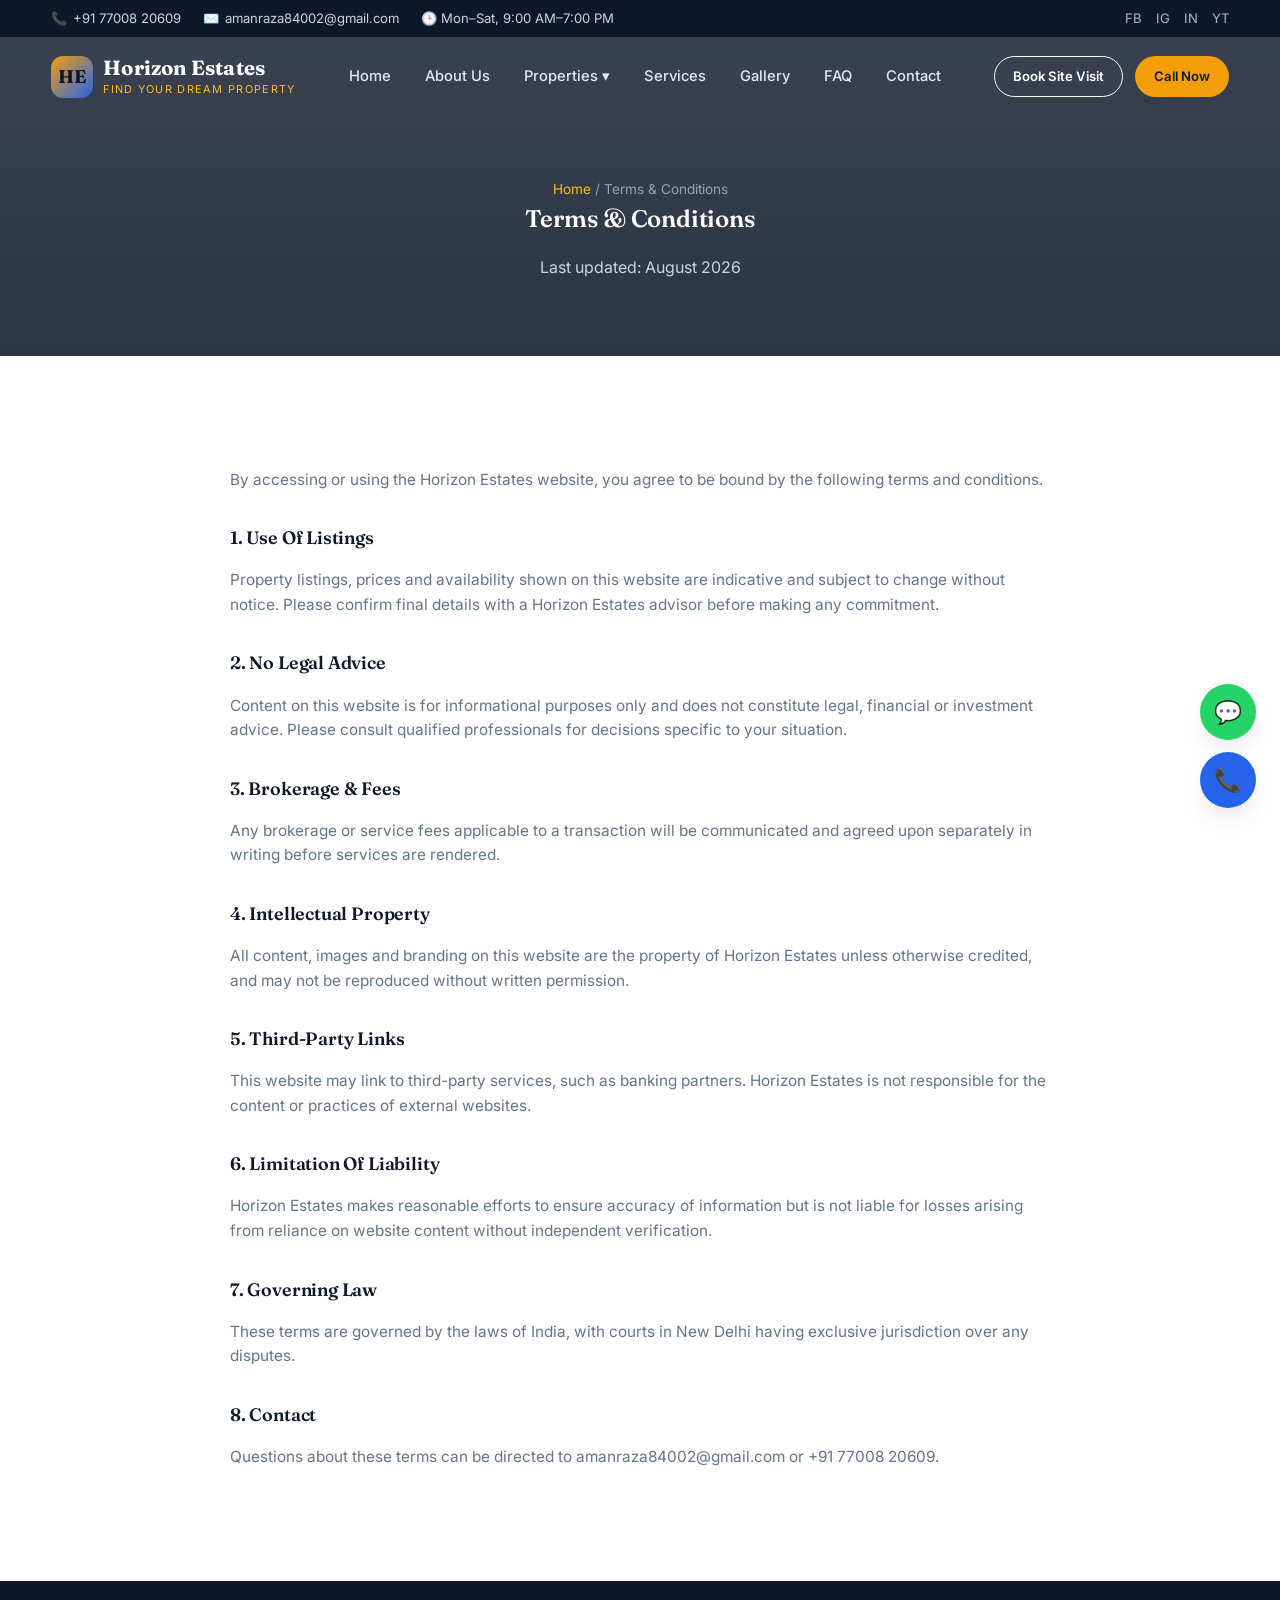
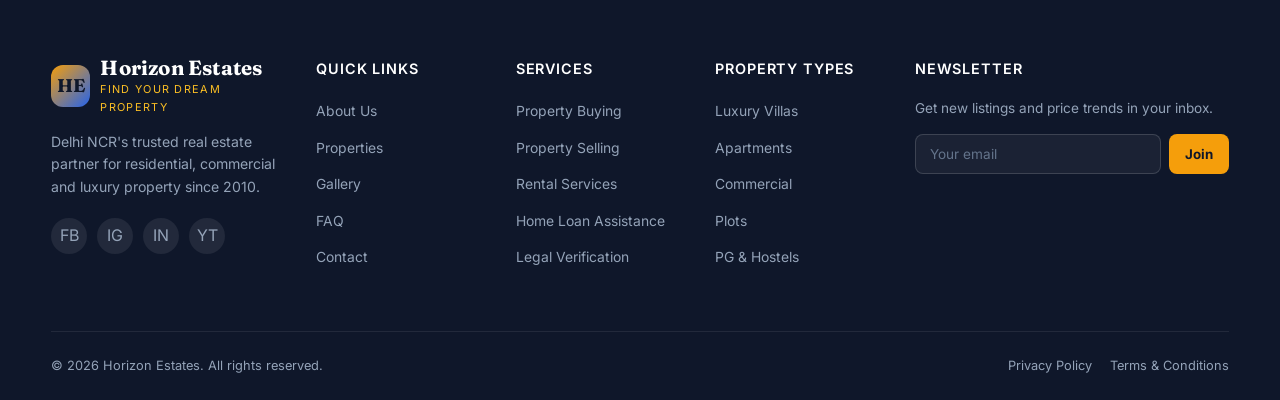
<file: terms.html>
<!DOCTYPE html>
<html lang="en">
<head>
<meta charset="UTF-8">
<meta name="viewport" content="width=device-width, initial-scale=1.0">
<title>Terms &amp; Conditions | Horizon Estates</title>
<meta name="description" content="Read the terms and conditions governing the use of the Horizon Estates website and services.">
<link rel="canonical" href="https://www.horizonestates.in/terms.html">
<meta name="robots" content="noindex, follow">
<link rel="preconnect" href="https://fonts.googleapis.com">
<link href="https://fonts.googleapis.com/css2?family=Fraunces:opsz,wght@9..144,500;9..144,600;9..144,700&family=Inter:wght@400;500;600;700;800&display=swap" rel="stylesheet">
<link rel="stylesheet" href="style.css">
</head>
<body>
<div id="page-loader"><div class="loader-ring"></div><div class="loader-brand">Horizon Estates</div></div>
<div class="drawer-backdrop" id="drawerBackdrop"></div>
<nav class="mobile-drawer" id="mobileDrawer">
  <button class="close-drawer" id="closeDrawer" aria-label="Close menu">&times;</button>
  <a href="index.html">Home</a><a href="about.html">About Us</a><a href="properties.html">Properties</a>
  <a href="services.html">Services</a><a href="gallery.html">Gallery</a><a href="faq.html">FAQ</a><a href="contact.html">Contact</a>
  <a href="tel:+917700820609" style="color:#F59E0B;">Call +91 77008 20609</a>
</nav>

<div class="topbar"><div class="container">
  <div class="topbar-links"><span>📞 <a href="tel:+917700820609">+91 77008 20609</a></span><span>✉️ <a href="mailto:amanraza84002@gmail.com">amanraza84002@gmail.com</a></span><span>🕒 Mon–Sat, 9:00 AM–7:00 PM</span></div>
  <div class="topbar-social"><a href="#">FB</a><a href="#">IG</a><a href="#">IN</a><a href="#">YT</a></div>
</div></div>

<header class="site-header" id="siteHeader">
  <div class="container nav">
    <a href="index.html" class="brand"><div class="brand-mark">HE</div><div class="brand-text"><strong>Horizon Estates</strong><span>Find Your Dream Property</span></div></a>
    <ul class="nav-links">
      <li><a href="index.html">Home</a></li>
      <li><a href="about.html">About Us</a></li>
      <li class="has-dropdown"><a href="properties.html">Properties ▾</a>
        <div class="dropdown"><a href="properties.html#residential">Residential</a><a href="properties.html#commercial">Commercial</a><a href="properties.html#villas">Luxury Villas</a><a href="properties.html#apartments">Apartments</a><a href="properties.html#plots">Plots</a><a href="properties.html#pg">PG &amp; Hostels</a><a href="properties.html#hotels">Hotels &amp; Resorts</a><a href="properties.html#farmhouses">Farmhouses</a></div>
      </li>
      <li><a href="services.html">Services</a></li>
      <li><a href="gallery.html">Gallery</a></li>
      <li><a href="faq.html">FAQ</a></li>
      <li><a href="contact.html">Contact</a></li>
    </ul>
    <div class="nav-cta">
      <a href="contact.html" class="btn btn-outline btn-sm" style="border-color:#fff;color:#fff;">Book Site Visit</a>
      <a href="tel:+917700820609" class="btn btn-amber btn-sm">Call Now</a>
      <button class="nav-toggle" id="navToggle" aria-label="Open menu">☰</button>
    </div>
  </div>
</header>
<section class="page-hero" style="padding:150px 0 60px;">
  <div class="container">
    <div class="breadcrumb"><a href="index.html">Home</a> / Terms &amp; Conditions</div>
    <h1>Terms &amp; Conditions</h1>
    <p style="color:#cbd5e1;">Last updated: August 2026</p>
  </div>
</section>

<section>
  <div class="container" style="max-width:820px;">
    <div class="reveal" style="color:var(--muted);font-size:0.96rem;">
      <p>By accessing or using the Horizon Estates website, you agree to be bound by the following terms and conditions.</p>

      <h3 style="color:var(--navy);margin-top:32px;">1. Use Of Listings</h3>
      <p>Property listings, prices and availability shown on this website are indicative and subject to change without notice. Please confirm final details with a Horizon Estates advisor before making any commitment.</p>

      <h3 style="color:var(--navy);margin-top:32px;">2. No Legal Advice</h3>
      <p>Content on this website is for informational purposes only and does not constitute legal, financial or investment advice. Please consult qualified professionals for decisions specific to your situation.</p>

      <h3 style="color:var(--navy);margin-top:32px;">3. Brokerage &amp; Fees</h3>
      <p>Any brokerage or service fees applicable to a transaction will be communicated and agreed upon separately in writing before services are rendered.</p>

      <h3 style="color:var(--navy);margin-top:32px;">4. Intellectual Property</h3>
      <p>All content, images and branding on this website are the property of Horizon Estates unless otherwise credited, and may not be reproduced without written permission.</p>

      <h3 style="color:var(--navy);margin-top:32px;">5. Third-Party Links</h3>
      <p>This website may link to third-party services, such as banking partners. Horizon Estates is not responsible for the content or practices of external websites.</p>

      <h3 style="color:var(--navy);margin-top:32px;">6. Limitation Of Liability</h3>
      <p>Horizon Estates makes reasonable efforts to ensure accuracy of information but is not liable for losses arising from reliance on website content without independent verification.</p>

      <h3 style="color:var(--navy);margin-top:32px;">7. Governing Law</h3>
      <p>These terms are governed by the laws of India, with courts in New Delhi having exclusive jurisdiction over any disputes.</p>

      <h3 style="color:var(--navy);margin-top:32px;">8. Contact</h3>
      <p>Questions about these terms can be directed to amanraza84002@gmail.com or +91 77008 20609.</p>
    </div>
  </div>
</section>
<footer>
  <div class="container footer-grid">
    <div class="footer-brand">
      <a href="index.html" class="brand"><div class="brand-mark">HE</div><div class="brand-text"><strong style="color:#fff;">Horizon Estates</strong><span>Find Your Dream Property</span></div></a>
      <p>Delhi NCR's trusted real estate partner for residential, commercial and luxury property since 2010.</p>
      <div class="footer-social"><a href="#">FB</a><a href="#">IG</a><a href="#">IN</a><a href="#">YT</a></div>
    </div>
    <div><h4>Quick Links</h4><ul class="flinks"><li><a href="about.html">About Us</a></li><li><a href="properties.html">Properties</a></li><li><a href="gallery.html">Gallery</a></li><li><a href="faq.html">FAQ</a></li><li><a href="contact.html">Contact</a></li></ul></div>
    <div><h4>Services</h4><ul class="flinks"><li><a href="services.html">Property Buying</a></li><li><a href="services.html">Property Selling</a></li><li><a href="services.html">Rental Services</a></li><li><a href="services.html">Home Loan Assistance</a></li><li><a href="services.html">Legal Verification</a></li></ul></div>
    <div><h4>Property Types</h4><ul class="flinks"><li><a href="properties.html#villas">Luxury Villas</a></li><li><a href="properties.html#apartments">Apartments</a></li><li><a href="properties.html#commercial">Commercial</a></li><li><a href="properties.html#plots">Plots</a></li><li><a href="properties.html#pg">PG &amp; Hostels</a></li></ul></div>
    <div><h4>Newsletter</h4><p style="font-size:0.85rem;">Get new listings and price trends in your inbox.</p>
      <form class="newsletter-form" id="newsletterForm"><input type="email" placeholder="Your email" required aria-label="Email for newsletter"><button type="submit">Join</button></form>
    </div>
  </div>
  <div class="container footer-bottom">
    <span>© <span id="year"></span> Horizon Estates. All rights reserved.</span>
    <div style="display:flex;gap:18px;"><a href="privacy.html">Privacy Policy</a><a href="terms.html">Terms &amp; Conditions</a></div>
  </div>
</footer>

<div class="float-btns">
  <a href="https://wa.me/917700820609" class="float-btn float-whatsapp" aria-label="Chat on WhatsApp">💬</a>
  <a href="tel:+917700820609" class="float-btn float-call" aria-label="Call Horizon Estates">📞</a>
  <button class="float-btn back-top" id="backTop" aria-label="Back to top">↑</button>
</div>

<script src="script.js"></script>
</body>
</html>
</file>
<file: style.css>
/* ==========================================================================
   HORIZON ESTATES — Design System
   Palette:  --navy (primary) / --blue (secondary) / --amber (accent)
   Type:     'Fraunces' (display/luxury serif) + 'Inter' (body/UI)
   Signature: the "Skyline" divider + glass search console overlapping the hero
   ========================================================================== */

:root{
  /* ---- brand palette (locked to brief) ---- */
  --navy: #0F172A;
  --navy-soft: #1E293B;
  --blue: #2563EB;
  --blue-deep: #1D4ED8;
  --amber: #F59E0B;
  --amber-soft: #FBBF24;
  --bg: #FFFFFF;
  --ink: #111827;

  /* ---- supporting neutrals (derived) ---- */
  --mist: #F8FAFC;
  --line: #E5E9F0;
  --muted: #64748B;
  --glass: rgba(255,255,255,0.08);
  --glass-strong: rgba(255,255,255,0.14);
  --glass-border: rgba(255,255,255,0.22);
  --shadow-lg: 0 24px 60px -18px rgba(15,23,42,0.35);
  --shadow-md: 0 12px 30px -10px rgba(15,23,42,0.18);
  --shadow-sm: 0 4px 14px -4px rgba(15,23,42,0.12);

  /* ---- type scale ---- */
  --font-display: 'Fraunces', 'Georgia', serif;
  --font-body: 'Inter', -apple-system, sans-serif;

  --radius-lg: 22px;
  --radius-md: 14px;
  --radius-sm: 8px;
}

*,*::before,*::after{ box-sizing:border-box; }
html{ scroll-behavior:smooth; }
@media (prefers-reduced-motion: reduce){
  html{ scroll-behavior:auto; }
  *,*::before,*::after{ animation-duration:0.01ms !important; animation-iteration-count:1 !important; transition-duration:0.01ms !important; scroll-behavior:auto !important; }
}

body{
  margin:0;
  font-family:var(--font-body);
  color:var(--ink);
  background:var(--bg);
  line-height:1.6;
  -webkit-font-smoothing:antialiased;
  overflow-x:hidden;
}

img{ max-width:100%; display:block; }
a{ color:inherit; text-decoration:none; }
ul{ list-style:none; margin:0; padding:0; }
button{ font-family:inherit; cursor:pointer; }
input,select,textarea{ font-family:inherit; }
:focus-visible{ outline:3px solid var(--amber); outline-offset:2px; }

.container{ width:min(1220px, 92%); margin-inline:auto; }
.eyebrow{
  display:inline-flex; align-items:center; gap:8px;
  font-size:0.78rem; letter-spacing:0.14em; text-transform:uppercase;
  color:var(--blue-deep); font-weight:600; margin-bottom:14px;
}
.eyebrow::before{ content:''; width:22px; height:2px; background:var(--amber); display:inline-block; }

h1,h2,h3,h4{ font-family:var(--font-display); color:var(--navy); margin:0 0 0.5em; font-weight:600; letter-spacing:-0.01em; }
.section-head{ max-width:640px; margin-bottom:48px; }
.section-head.center{ margin-inline:auto; text-align:center; }
.section-head p{ color:var(--muted); font-size:1.05rem; }

section{ padding:96px 0; }
.section-alt{ background:var(--mist); }

/* ---- buttons ---- */
.btn{
  display:inline-flex; align-items:center; justify-content:center; gap:8px;
  padding:14px 28px; border-radius:999px; font-weight:600; font-size:0.95rem;
  border:1px solid transparent; transition:transform .25s ease, box-shadow .25s ease, background .25s ease, color .25s ease;
  white-space:nowrap;
}
.btn-primary{ background:var(--blue); color:#fff; box-shadow:var(--shadow-sm); }
.btn-primary:hover{ background:var(--blue-deep); transform:translateY(-2px); box-shadow:var(--shadow-md); }
.btn-amber{ background:var(--amber); color:var(--navy); box-shadow:var(--shadow-sm); }
.btn-amber:hover{ background:var(--amber-soft); transform:translateY(-2px); box-shadow:var(--shadow-md); }
.btn-ghost{ background:transparent; border-color:rgba(255,255,255,0.5); color:#fff; }
.btn-ghost:hover{ background:rgba(255,255,255,0.12); transform:translateY(-2px); }
.btn-outline{ background:transparent; border-color:var(--navy); color:var(--navy); }
.btn-outline:hover{ background:var(--navy); color:#fff; }
.btn-sm{ padding:9px 18px; font-size:0.82rem; }
.btn-block{ width:100%; }

/* ==========================================================================
   HEADER / NAV
   ========================================================================== */
.topbar{
  background:var(--navy); color:#cbd5e1; font-size:0.82rem;
}
.topbar .container{ display:flex; justify-content:space-between; align-items:center; padding:8px 0; flex-wrap:wrap; gap:6px; }
.topbar a{ color:#cbd5e1; }
.topbar a:hover{ color:var(--amber); }
.topbar-links{ display:flex; gap:22px; }
.topbar-links span{ display:inline-flex; align-items:center; gap:6px; }
.topbar-social{ display:flex; gap:14px; }
.topbar-social a{ opacity:0.85; }
.topbar-social a:hover{ opacity:1; }

header.site-header{
  position:sticky; top:0; z-index:200;
  background:rgba(15,23,42,0.0);
  transition: background .35s ease, box-shadow .35s ease, padding .3s ease;
}
header.site-header.scrolled{
  background:rgba(15,23,42,0.92);
  backdrop-filter: blur(14px);
  box-shadow:0 8px 30px -12px rgba(0,0,0,0.4);
}
.nav{ display:flex; align-items:center; justify-content:space-between; padding:18px 0; }
.brand{ display:flex; align-items:center; gap:10px; }
.brand-mark{
  width:42px; height:42px; border-radius:12px;
  background:linear-gradient(135deg, var(--amber), var(--blue));
  display:flex; align-items:center; justify-content:center;
  font-family:var(--font-display); font-weight:700; color:var(--navy); font-size:1.15rem;
}
.brand-text{ color:#fff; line-height:1.1; }
.brand-text strong{ font-family:var(--font-display); font-size:1.28rem; display:block; letter-spacing:0.01em; }
.brand-text span{ font-size:0.68rem; letter-spacing:0.12em; text-transform:uppercase; color:var(--amber-soft); }

.nav-links{ display:flex; align-items:center; gap:30px; }
.nav-links > li{ position:relative; }
.nav-links a{ color:#e2e8f0; font-size:0.92rem; font-weight:500; padding:10px 2px; display:inline-flex; align-items:center; gap:5px; }
.nav-links a:hover{ color:var(--amber-soft); }
.has-dropdown:hover .dropdown{ opacity:1; visibility:visible; transform:translateY(0); }
.dropdown{
  position:absolute; top:100%; left:0; min-width:220px;
  background:#fff; border-radius:var(--radius-md); box-shadow:var(--shadow-lg);
  padding:10px; opacity:0; visibility:hidden; transform:translateY(8px);
  transition:all .25s ease; z-index:50;
}
.dropdown a{ color:var(--ink); padding:9px 12px; border-radius:8px; font-size:0.88rem; }
.dropdown a:hover{ background:var(--mist); color:var(--blue-deep); }

.nav-cta{ display:flex; align-items:center; gap:12px; }
.nav-toggle{ display:none; background:none; border:none; color:#fff; font-size:1.6rem; }

/* ==========================================================================
   HERO
   ========================================================================== */
.hero{
  position:relative; min-height:96vh; display:flex; align-items:center;
  background:
    linear-gradient(180deg, rgba(15,23,42,0.75) 0%, rgba(15,23,42,0.55) 45%, rgba(15,23,42,0.92) 100%),
    url('https://images.unsplash.com/photo-1600585154340-be6161a56a0c?q=80&w=2000&auto=format&fit=crop') center/cover no-repeat;
  color:#fff; margin-top:-88px; padding-top:88px;
}
.hero::after{
  content:''; position:absolute; inset:0; pointer-events:none;
  background:radial-gradient(circle at 15% 20%, rgba(37,99,235,0.28), transparent 45%);
}
.hero-inner{ position:relative; z-index:2; padding:120px 0 200px; }
.hero-eyebrow{
  display:inline-flex; align-items:center; gap:10px; padding:8px 18px;
  border-radius:999px; background:var(--glass); border:1px solid var(--glass-border);
  backdrop-filter:blur(8px); font-size:0.8rem; letter-spacing:0.08em; text-transform:uppercase;
  margin-bottom:26px; color:var(--amber-soft); font-weight:600;
}
.hero h1{
  color:#fff; font-size:clamp(2.4rem, 5.4vw, 4.4rem); line-height:1.06; max-width:820px;
  margin-bottom:22px;
}
.hero h1 em{ font-style:italic; color:var(--amber-soft); }
.hero p.lead{ font-size:1.15rem; color:#cbd5e1; max-width:560px; margin-bottom:36px; }
.hero-actions{ display:flex; flex-wrap:wrap; gap:16px; margin-bottom:64px; }

/* skyline signature divider under hero content, before the search console */
.skyline{
  position:absolute; left:0; right:0; bottom:0; height:120px; z-index:1;
  fill:var(--mist); opacity:0.98;
}

/* glass search console overlapping hero/next section */
.search-console{
  position:relative; z-index:3; margin-top:-52px;
  background:rgba(255,255,255,0.85); backdrop-filter:blur(18px);
  border:1px solid rgba(255,255,255,0.6);
  border-radius:var(--radius-lg); box-shadow:var(--shadow-lg);
  padding:26px;
}
.search-tabs{ display:flex; gap:6px; margin-bottom:18px; flex-wrap:wrap; }
.search-tabs button{
  background:transparent; border:none; padding:9px 16px; border-radius:999px;
  font-size:0.85rem; font-weight:600; color:var(--muted);
}
.search-tabs button.active{ background:var(--navy); color:#fff; }
.search-grid{ display:grid; grid-template-columns:repeat(5,1fr) auto; gap:14px; align-items:end; }
.search-field label{ display:block; font-size:0.72rem; text-transform:uppercase; letter-spacing:0.08em; color:var(--muted); margin-bottom:6px; font-weight:600; }
.search-field select, .search-field input{
  width:100%; border:1px solid var(--line); border-radius:10px; padding:12px 12px;
  font-size:0.9rem; color:var(--ink); background:#fff;
}
.search-field select:focus, .search-field input:focus{ border-color:var(--blue); }
.search-submit{
  height:46px; padding:0 22px; border-radius:10px; border:none; background:var(--amber);
  color:var(--navy); font-weight:700; display:inline-flex; align-items:center; gap:8px;
  transition:background .2s ease, transform .2s ease;
}
.search-submit:hover{ background:var(--amber-soft); transform:translateY(-1px); }

/* ==========================================================================
   STATS
   ========================================================================== */
.stats-band{ background:var(--navy); color:#fff; padding:68px 0 56px; margin-top:0; }
.stats-grid{ display:grid; grid-template-columns:repeat(4,1fr); gap:24px; text-align:center; }
.stat-num{ font-family:var(--font-display); font-size:clamp(2rem,4vw,2.9rem); color:var(--amber-soft); font-weight:700; }
.stat-label{ color:#94a3b8; font-size:0.85rem; letter-spacing:0.05em; text-transform:uppercase; margin-top:6px; }

/* ==========================================================================
   PROPERTY CARDS
   ========================================================================== */
.tabs-filter{ display:flex; gap:10px; flex-wrap:wrap; margin-bottom:40px; }
.tabs-filter button{
  background:#fff; border:1px solid var(--line); padding:10px 20px; border-radius:999px;
  font-size:0.85rem; font-weight:600; color:var(--muted); transition:all .2s ease;
}
.tabs-filter button.active, .tabs-filter button:hover{ background:var(--navy); color:#fff; border-color:var(--navy); }

.property-grid{ display:grid; grid-template-columns:repeat(3,1fr); gap:30px; }
.property-card{
  background:#fff; border-radius:var(--radius-lg); overflow:hidden; box-shadow:var(--shadow-sm);
  border:1px solid var(--line); transition:transform .3s ease, box-shadow .3s ease;
}
.property-card:hover{ transform:translateY(-8px); box-shadow:var(--shadow-lg); }
.property-media{ position:relative; height:230px; overflow:hidden; }
.property-media img{ width:100%; height:100%; object-fit:cover; transition:transform .5s ease; }
.property-card:hover .property-media img{ transform:scale(1.08); }
.property-badge{
  position:absolute; top:14px; left:14px; background:var(--amber); color:var(--navy);
  font-size:0.72rem; font-weight:700; padding:6px 12px; border-radius:999px; letter-spacing:0.03em;
}
.property-fav{
  position:absolute; top:14px; right:14px; width:36px; height:36px; border-radius:50%;
  background:rgba(255,255,255,0.9); display:flex; align-items:center; justify-content:center;
}
.property-price{
  position:absolute; bottom:0; left:0; right:0; padding:16px;
  background:linear-gradient(0deg, rgba(15,23,42,0.85), transparent);
  color:#fff; font-family:var(--font-display); font-size:1.25rem; font-weight:600;
}
.property-body{ padding:22px; }
.property-body h3{ font-size:1.12rem; margin-bottom:6px; }
.property-loc{ color:var(--muted); font-size:0.85rem; display:flex; align-items:center; gap:6px; margin-bottom:16px; }
.property-meta{ display:flex; gap:16px; padding-top:14px; border-top:1px solid var(--line); font-size:0.82rem; color:var(--muted); }
.property-meta span{ display:flex; align-items:center; gap:5px; }
.property-actions{ display:flex; gap:10px; margin-top:18px; }
.property-actions .btn{ flex:1; padding:11px 14px; font-size:0.85rem; }

/* ==========================================================================
   PROPERTY TYPES GRID
   ========================================================================== */
.type-grid{ display:grid; grid-template-columns:repeat(4,1fr); gap:22px; }
.type-card{
  position:relative; border-radius:var(--radius-md); overflow:hidden; height:200px;
  display:flex; align-items:flex-end; padding:20px; color:#fff;
}
.type-card img{ position:absolute; inset:0; width:100%; height:100%; object-fit:cover; z-index:0; transition:transform .5s ease; }
.type-card::before{ content:''; position:absolute; inset:0; background:linear-gradient(0deg, rgba(15,23,42,0.85), rgba(15,23,42,0.1)); z-index:1; }
.type-card:hover img{ transform:scale(1.1); }
.type-card span{ position:relative; z-index:2; font-family:var(--font-display); font-size:1.1rem; font-weight:600; }
.type-card small{ position:relative; z-index:2; color:var(--amber-soft); font-size:0.72rem; text-transform:uppercase; letter-spacing:0.06em; }

/* ==========================================================================
   SERVICES / WHY CHOOSE US
   ========================================================================== */
.services-grid{ display:grid; grid-template-columns:repeat(4,1fr); gap:24px; }
.service-card{
  background:#fff; border:1px solid var(--line); border-radius:var(--radius-md);
  padding:30px 26px; transition:transform .3s ease, box-shadow .3s ease, border-color .3s ease;
}
.service-card:hover{ transform:translateY(-6px); box-shadow:var(--shadow-md); border-color:transparent; }
.service-icon{
  width:52px; height:52px; border-radius:14px; display:flex; align-items:center; justify-content:center;
  background:linear-gradient(135deg, rgba(37,99,235,0.12), rgba(245,158,11,0.16)); color:var(--blue-deep);
  margin-bottom:18px;
}
.service-card h3{ font-size:1.05rem; margin-bottom:8px; }
.service-card p{ color:var(--muted); font-size:0.9rem; margin:0; }

.why-wrap{ display:grid; grid-template-columns:1fr 1fr; gap:60px; align-items:center; }
.why-media{ position:relative; border-radius:var(--radius-lg); overflow:hidden; box-shadow:var(--shadow-lg); }
.why-media img{ width:100%; height:520px; object-fit:cover; }
.why-badge{
  position:absolute; bottom:24px; left:24px; background:#fff; border-radius:var(--radius-md);
  padding:18px 22px; box-shadow:var(--shadow-md); display:flex; align-items:center; gap:14px;
}
.why-badge .stat-num{ color:var(--blue-deep); font-size:1.8rem; }
.why-list{ display:grid; gap:16px; margin-top:28px; }
.why-item{ display:flex; gap:16px; align-items:flex-start; }
.why-item .tick{
  flex-shrink:0; width:30px; height:30px; border-radius:50%; background:var(--navy); color:var(--amber-soft);
  display:flex; align-items:center; justify-content:center; font-size:0.85rem; margin-top:2px;
}
.why-item h4{ font-size:0.98rem; margin:0 0 4px; }
.why-item p{ margin:0; color:var(--muted); font-size:0.88rem; }

/* ==========================================================================
   EMI CALCULATOR
   ========================================================================== */
.emi-panel{
  background:var(--navy); border-radius:var(--radius-lg); padding:52px; color:#fff;
  display:grid; grid-template-columns:1fr 1fr; gap:50px; align-items:center;
}
.emi-copy .eyebrow{ color:var(--amber-soft); }
.emi-copy h2{ color:#fff; }
.emi-copy p{ color:#cbd5e1; }
.emi-form label{ font-size:0.78rem; text-transform:uppercase; letter-spacing:0.06em; color:#94a3b8; display:flex; justify-content:space-between; margin-bottom:6px; }
.emi-form input[type=range]{ width:100%; accent-color:var(--amber); margin-bottom:22px; }
.emi-result{
  background:rgba(255,255,255,0.06); border:1px solid var(--glass-border); border-radius:var(--radius-md);
  padding:20px; display:flex; justify-content:space-between; margin-top:10px;
}
.emi-result div strong{ display:block; font-family:var(--font-display); font-size:1.5rem; color:var(--amber-soft); }
.emi-result div span{ font-size:0.75rem; color:#94a3b8; text-transform:uppercase; letter-spacing:0.05em; }

/* ==========================================================================
   TESTIMONIALS
   ========================================================================== */
.testimonial-grid{ display:grid; grid-template-columns:repeat(3,1fr); gap:26px; }
.testimonial-card{
  background:#fff; border-radius:var(--radius-lg); padding:30px; border:1px solid var(--line);
  box-shadow:var(--shadow-sm); position:relative;
}
.testimonial-stars{ color:var(--amber); font-size:0.95rem; margin-bottom:14px; letter-spacing:2px; }
.testimonial-card p{ color:var(--ink); font-size:0.95rem; margin-bottom:22px; }
.testimonial-person{ display:flex; align-items:center; gap:12px; }
.testimonial-avatar{
  width:46px; height:46px; border-radius:50%; object-fit:cover; background:var(--mist);
}
.testimonial-person strong{ display:block; font-size:0.9rem; }
.testimonial-person span{ font-size:0.78rem; color:var(--muted); }

/* client logos */
.logo-strip{ display:flex; justify-content:space-between; align-items:center; flex-wrap:wrap; gap:30px; opacity:0.65; }
.logo-strip span{ font-family:var(--font-display); font-size:1.15rem; color:var(--muted); font-weight:600; letter-spacing:0.02em; }

/* ==========================================================================
   GALLERY
   ========================================================================== */
.gallery-grid{ display:grid; grid-template-columns:repeat(4, 1fr); grid-auto-rows:180px; gap:14px; }
.gallery-item{ position:relative; overflow:hidden; border-radius:var(--radius-sm); cursor:pointer; }
.gallery-item.tall{ grid-row:span 2; }
.gallery-item.wide{ grid-column:span 2; }
.gallery-item img{ width:100%; height:100%; object-fit:cover; transition:transform .45s ease; }
.gallery-item:hover img{ transform:scale(1.12); }
.gallery-overlay{
  position:absolute; inset:0; background:linear-gradient(0deg, rgba(15,23,42,0.75), transparent 60%);
  opacity:0; transition:opacity .3s ease; display:flex; align-items:flex-end; padding:14px; color:#fff; font-size:0.85rem; font-weight:600;
}
.gallery-item:hover .gallery-overlay{ opacity:1; }

/* lightbox */
.lightbox{
  position:fixed; inset:0; background:rgba(15,23,42,0.94); z-index:999; display:none;
  align-items:center; justify-content:center; padding:40px;
}
.lightbox.open{ display:flex; }
.lightbox img{ max-width:90vw; max-height:82vh; border-radius:12px; }
.lightbox-close{ position:absolute; top:26px; right:32px; color:#fff; font-size:2rem; background:none; border:none; }

/* ==========================================================================
   FAQ
   ========================================================================== */
.faq-list{ max-width:820px; margin-inline:auto; }
.faq-item{ border-bottom:1px solid var(--line); padding:22px 0; }
.faq-q{
  display:flex; justify-content:space-between; align-items:center; cursor:pointer;
  font-weight:600; font-size:1rem; color:var(--navy);
}
.faq-q .icon{ transition:transform .3s ease; color:var(--blue-deep); font-size:1.3rem; }
.faq-item.open .faq-q .icon{ transform:rotate(45deg); }
.faq-a{ max-height:0; overflow:hidden; transition:max-height .35s ease; color:var(--muted); font-size:0.92rem; }
.faq-item.open .faq-a{ max-height:300px; padding-top:14px; }

/* ==========================================================================
   BLOG
   ========================================================================== */
.blog-grid{ display:grid; grid-template-columns:repeat(3,1fr); gap:28px; }
.blog-card{ background:#fff; border-radius:var(--radius-lg); overflow:hidden; border:1px solid var(--line); transition:transform .3s ease, box-shadow .3s ease; }
.blog-card:hover{ transform:translateY(-6px); box-shadow:var(--shadow-md); }
.blog-media{ height:190px; overflow:hidden; }
.blog-media img{ width:100%; height:100%; object-fit:cover; }
.blog-body{ padding:22px; }
.blog-tag{ color:var(--blue-deep); font-size:0.72rem; text-transform:uppercase; font-weight:700; letter-spacing:0.06em; }
.blog-body h3{ font-size:1.02rem; margin:10px 0; }
.blog-meta{ font-size:0.8rem; color:var(--muted); }

/* ==========================================================================
   CONTACT
   ========================================================================== */
.contact-wrap{ display:grid; grid-template-columns:0.85fr 1.15fr; gap:50px; }
.contact-info-card{ background:var(--navy); color:#fff; border-radius:var(--radius-lg); padding:38px; }
.contact-info-card h3{ color:#fff; }
.contact-row{ display:flex; gap:16px; align-items:flex-start; padding:18px 0; border-bottom:1px solid rgba(255,255,255,0.1); }
.contact-row:last-of-type{ border-bottom:none; }
.contact-row .icon-badge{
  width:42px; height:42px; border-radius:12px; background:rgba(245,158,11,0.16); color:var(--amber-soft);
  display:flex; align-items:center; justify-content:center; flex-shrink:0;
}
.contact-row strong{ display:block; font-size:0.9rem; margin-bottom:2px; }
.contact-row span, .contact-row a{ font-size:0.86rem; color:#cbd5e1; }
.map-embed{ margin-top:24px; border-radius:var(--radius-md); overflow:hidden; height:200px; background:#1e293b url('https://images.unsplash.com/photo-1524661135-423995f22d0b?q=80&w=1200&auto=format&fit=crop') center/cover; position:relative; }
.map-embed .pin{ position:absolute; inset:0; display:flex; align-items:center; justify-content:center; color:#fff; font-size:0.8rem; background:rgba(15,23,42,0.45); }

.contact-form{ background:#fff; border:1px solid var(--line); border-radius:var(--radius-lg); padding:38px; box-shadow:var(--shadow-sm); }
.form-grid{ display:grid; grid-template-columns:1fr 1fr; gap:18px; }
.form-field{ margin-bottom:18px; }
.form-field.full{ grid-column:1 / -1; }
.form-field label{ display:block; font-size:0.8rem; font-weight:600; margin-bottom:6px; color:var(--navy); }
.form-field input, .form-field select, .form-field textarea{
  width:100%; border:1px solid var(--line); border-radius:10px; padding:12px 14px; font-size:0.9rem; color:var(--ink);
  transition:border-color .2s ease;
}
.form-field input:focus, .form-field select:focus, .form-field textarea:focus{ border-color:var(--blue); }
.form-field .error-msg{ display:none; color:#DC2626; font-size:0.76rem; margin-top:5px; }
.form-field.invalid input, .form-field.invalid select, .form-field.invalid textarea{ border-color:#DC2626; }
.form-field.invalid .error-msg{ display:block; }
.form-status{ margin-top:16px; padding:14px 16px; border-radius:10px; font-size:0.88rem; display:none; }
.form-status.success{ display:block; background:#ECFDF5; color:#047857; border:1px solid #A7F3D0; }
.form-status.error{ display:block; background:#FEF2F2; color:#B91C1C; border:1px solid #FECACA; }

/* ==========================================================================
   TRUST BADGES / CTA BAND
   ========================================================================== */
.cta-band{
  background:linear-gradient(120deg, var(--navy), var(--navy-soft));
  color:#fff; border-radius:var(--radius-lg); padding:56px; display:flex; justify-content:space-between; align-items:center; gap:30px; flex-wrap:wrap;
}
.cta-band h2{ color:#fff; margin-bottom:6px; }
.cta-band p{ color:#cbd5e1; margin:0; }
.trust-badges{ display:flex; gap:34px; justify-content:center; flex-wrap:wrap; margin-top:40px; }
.trust-badge{ display:flex; flex-direction:column; align-items:center; gap:8px; color:var(--muted); font-size:0.78rem; text-align:center; width:120px; }
.trust-badge .icon-badge{ width:54px; height:54px; border-radius:50%; background:var(--mist); display:flex; align-items:center; justify-content:center; color:var(--blue-deep); }

/* ==========================================================================
   FOOTER
   ========================================================================== */
footer{ background:var(--navy); color:#94a3b8; padding-top:76px; }
.footer-grid{ display:grid; grid-template-columns:1.4fr 1fr 1fr 1fr 1.2fr; gap:36px; padding-bottom:50px; border-bottom:1px solid rgba(255,255,255,0.08); }
.footer-brand p{ font-size:0.88rem; margin:16px 0 20px; color:#94a3b8; }
.footer-social{ display:flex; gap:10px; }
.footer-social a{ width:36px; height:36px; border-radius:50%; background:rgba(255,255,255,0.08); display:flex; align-items:center; justify-content:center; transition:background .2s ease; }
.footer-social a:hover{ background:var(--amber); color:var(--navy); }
footer h4{ color:#fff; font-family:var(--font-body); font-size:0.9rem; text-transform:uppercase; letter-spacing:0.06em; margin-bottom:18px; }
footer .flinks li{ margin-bottom:11px; }
footer .flinks a{ font-size:0.87rem; color:#94a3b8; }
footer .flinks a:hover{ color:var(--amber-soft); }
.newsletter-form{ display:flex; gap:8px; margin-top:14px; }
.newsletter-form input{ flex:1; padding:11px 14px; border-radius:8px; border:1px solid rgba(255,255,255,0.15); background:rgba(255,255,255,0.05); color:#fff; font-size:0.85rem; }
.newsletter-form input::placeholder{ color:#64748B; }
.newsletter-form button{ background:var(--amber); border:none; border-radius:8px; padding:0 16px; color:var(--navy); font-weight:700; }
.footer-bottom{ display:flex; justify-content:space-between; align-items:center; padding:24px 0; font-size:0.8rem; flex-wrap:wrap; gap:10px; }
.footer-bottom a{ color:#94a3b8; }
.footer-bottom a:hover{ color:var(--amber-soft); }

/* ==========================================================================
   FLOATING BUTTONS / BACK TO TOP
   ========================================================================== */
.float-btns{ position:fixed; right:24px; bottom:24px; display:flex; flex-direction:column; gap:12px; z-index:150; }
.float-btn{
  width:56px; height:56px; border-radius:50%; display:flex; align-items:center; justify-content:center;
  box-shadow:var(--shadow-md); color:#fff; font-size:1.4rem; transition:transform .25s ease;
}
.float-btn:hover{ transform:scale(1.08); }
.float-whatsapp{ background:#25D366; }
.float-call{ background:var(--blue); animation:pulse-ring 2.4s infinite; }
.back-top{ background:var(--navy); opacity:0; pointer-events:none; transform:translateY(10px); }
.back-top.show{ opacity:1; pointer-events:auto; transform:translateY(0); }
@keyframes pulse-ring{
  0%{ box-shadow:0 0 0 0 rgba(37,99,235,0.5); }
  70%{ box-shadow:0 0 0 14px rgba(37,99,235,0); }
  100%{ box-shadow:0 0 0 0 rgba(37,99,235,0); }
}

/* ==========================================================================
   PAGE LOADER
   ========================================================================== */
#page-loader{
  position:fixed; inset:0; background:var(--navy); z-index:9999; display:flex; align-items:center; justify-content:center;
  flex-direction:column; gap:16px; transition:opacity .5s ease, visibility .5s ease;
}
#page-loader.hidden{ opacity:0; visibility:hidden; }
.loader-ring{ width:52px; height:52px; border-radius:50%; border:3px solid rgba(245,158,11,0.25); border-top-color:var(--amber); animation:spin 0.9s linear infinite; }
@keyframes spin{ to{ transform:rotate(360deg); } }
.loader-brand{ color:#fff; font-family:var(--font-display); letter-spacing:0.04em; font-size:1.1rem; }

/* ==========================================================================
   SCROLL REVEAL
   ========================================================================== */
.reveal{ opacity:0; transform:translateY(28px); transition:opacity .7s ease, transform .7s ease; }
.reveal.in{ opacity:1; transform:translateY(0); }

/* ==========================================================================
   PAGE HERO (inner pages)
   ========================================================================== */
.page-hero{
  margin-top:-88px; padding:180px 0 90px; text-align:center; color:#fff;
  background:
    linear-gradient(180deg, rgba(15,23,42,0.82), rgba(15,23,42,0.88)),
    url('https://images.unsplash.com/photo-1486406146926-c627a92ad1ab?q=80&w=1800&auto=format&fit=crop') center/cover;
}
.page-hero h1{ color:#fff; margin-bottom:12px; }
.breadcrumb{ color:#94a3b8; font-size:0.85rem; }
.breadcrumb a{ color:var(--amber-soft); }

/* ==========================================================================
   TEAM / ABOUT
   ========================================================================== */
.value-grid{ display:grid; grid-template-columns:repeat(3,1fr); gap:24px; }
.value-card{ text-align:center; padding:34px 22px; border-radius:var(--radius-md); background:#fff; border:1px solid var(--line); }
.value-card .service-icon{ margin-inline:auto; }

.team-grid{ display:grid; grid-template-columns:repeat(4,1fr); gap:26px; }
.team-card{ text-align:center; }
.team-photo{ border-radius:var(--radius-md); overflow:hidden; margin-bottom:16px; height:260px; }
.team-photo img{ width:100%; height:100%; object-fit:cover; }
.team-card h4{ margin-bottom:2px; font-size:1rem; }
.team-card span{ color:var(--muted); font-size:0.82rem; }

.timeline{ display:grid; grid-template-columns:repeat(4,1fr); gap:24px; margin-top:20px; }
.timeline-item{ border-left:3px solid var(--amber); padding-left:18px; }
.timeline-item .stat-num{ color:var(--blue-deep); font-size:1.8rem; }

/* ==========================================================================
   RESPONSIVE
   ========================================================================== */
@media (max-width: 1080px){
  .property-grid, .type-grid, .services-grid, .team-grid{ grid-template-columns:repeat(2,1fr); }
  .search-grid{ grid-template-columns:repeat(3,1fr); }
  .why-wrap, .contact-wrap, .emi-panel{ grid-template-columns:1fr; }
  .footer-grid{ grid-template-columns:repeat(2,1fr); }
  .gallery-grid{ grid-template-columns:repeat(2,1fr); }
  .timeline{ grid-template-columns:repeat(2,1fr); }
}
@media (max-width: 860px){
  .nav-links, .nav-cta .btn-outline{ display:none; }
  .nav-toggle{ display:block; }
  .topbar-links span:nth-child(3){ display:none; }
  .testimonial-grid, .blog-grid{ grid-template-columns:1fr; }
  .stats-grid{ grid-template-columns:repeat(2,1fr); }
}
@media (max-width: 640px){
  section{ padding:64px 0; }
  .hero h1{ font-size:2.1rem; }
  .search-grid{ grid-template-columns:1fr 1fr; }
  .property-grid, .type-grid, .services-grid, .team-grid, .value-grid, .form-grid{ grid-template-columns:1fr; }
  .gallery-grid{ grid-template-columns:1fr 1fr; grid-auto-rows:140px; }
  .contact-wrap{ gap:26px; }
  .emi-panel, .contact-info-card, .contact-form{ padding:26px; }
  .cta-band{ padding:34px; text-align:center; justify-content:center; }
  .footer-grid{ grid-template-columns:1fr; }
  .timeline{ grid-template-columns:1fr; }
}

/* Mobile nav drawer */
.mobile-drawer{
  position:fixed; top:0; right:-100%; width:82%; max-width:340px; height:100%; background:var(--navy);
  z-index:300; transition:right .35s ease; padding:26px; overflow-y:auto;
}
.mobile-drawer.open{ right:0; }
.mobile-drawer a{ display:block; color:#e2e8f0; padding:12px 0; border-bottom:1px solid rgba(255,255,255,0.08); font-size:0.95rem; }
.mobile-drawer .close-drawer{ background:none; border:none; color:#fff; font-size:1.6rem; float:right; }
.drawer-backdrop{ position:fixed; inset:0; background:rgba(0,0,0,0.5); z-index:290; display:none; }
.drawer-backdrop.open{ display:block; }
</file>
